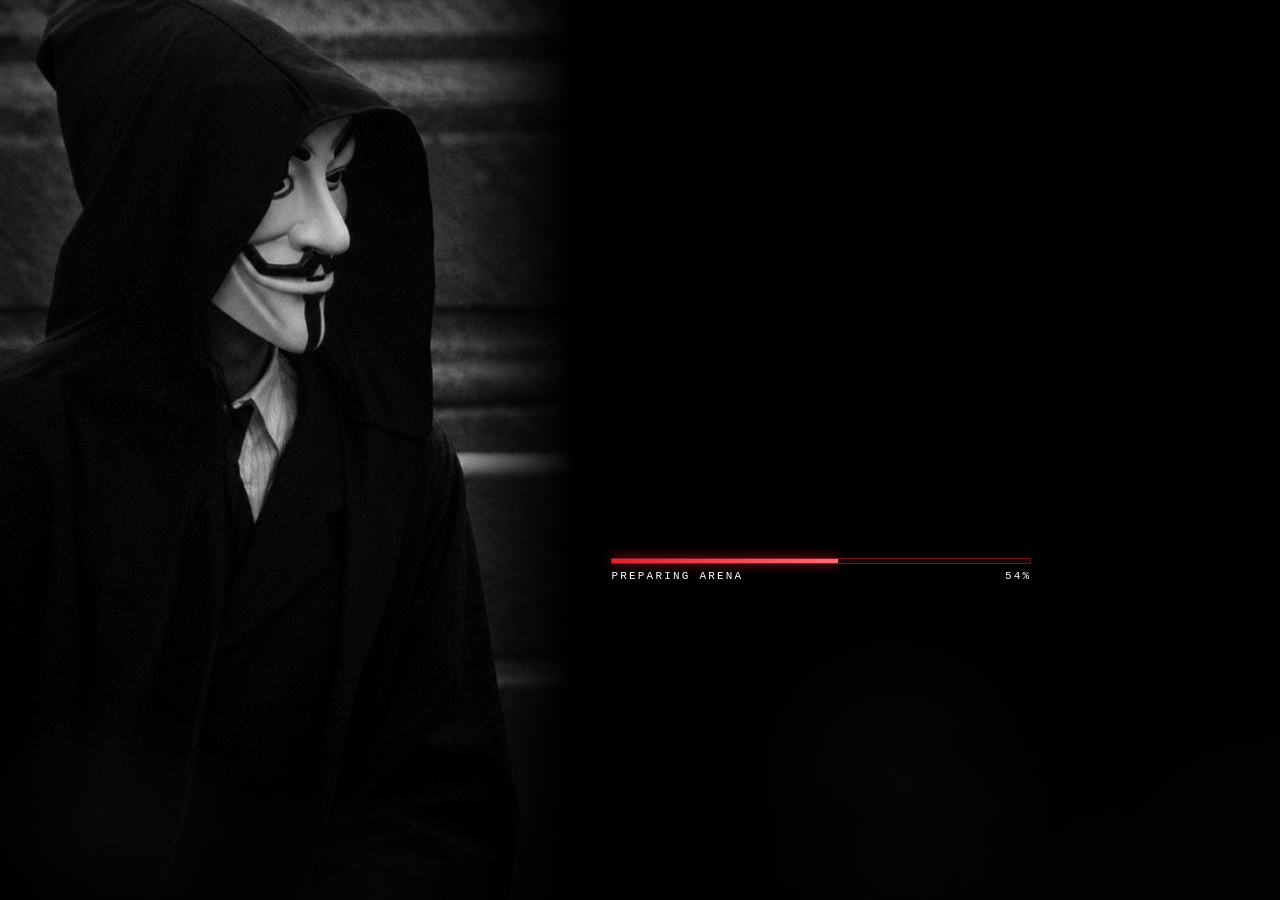
<file: index.html>
<!DOCTYPE html>
<html lang="en"><head><meta charset="utf-8"><meta name="viewport" content="width=device-width,initial-scale=1,viewport-fit=cover,interactive-widget=resizes-content"><meta name="theme-color" content="#0a0405"><title>GHOST CTS-4: Code to Survive</title><meta name="description" content="GHOST CTS-4: Code to Survive - a top-down browser shooter that teaches Python.">
<link rel="manifest" href="manifest.json"><link rel="icon" href="assets/icon.svg"><link rel="stylesheet" href="css/style.css"></head>
<body>
<div id="hud">
 <span>HP <span class="bar"><i id="hp"></i></span></span>
 <span>AMMO <b id="ammo"></b></span><span>BOMBS <b id="bombs"></b></span>
 <span>LVL <b id="lvl"></b></span><span>WAVE <b id="wave"></b></span>
 <span>ENEMIES <b id="left"></b></span><span>SCORE <b id="score"></b></span><span>KILLS <b id="kills"></b></span>
 <span>WEAPON <b>PISTOL</b></span><button id="pbtn" style="padding:3px 10px">PAUSE</button>
</div>
<div id="wrap">
 <canvas id="c" width="900" height="600"></canvas><div id="msg"></div>
  <div class="ov" id="menu"><div class="lockup sm" id="menuTitle"></div>
  <div class="t">Survive the facility. Out of ammo? Write real Python to rearm.</div>
  <input id="pname" maxlength="12" placeholder="ENTER CODENAME" autocomplete="off" spellcheck="false">
  <div class="mgrid"><button id="play">PLAY</button><button id="setb">SETTINGS</button><button id="reset">RESET GAME</button><button id="howb">HOW TO PLAY</button></div>
  <div class="asst"><button id="asstb" class="asstbtn" aria-label="Ask me anything! AI Game Assistant"><svg id="solSvg" class="solsvg" viewBox="0 0 120 140" aria-hidden="true" focusable="false">
<defs><filter id="eg" x="-60%" y="-60%" width="220%" height="220%"><feGaussianBlur stdDeviation="1.6" result="b"/><feMerge><feMergeNode in="b"/><feMergeNode in="SourceGraphic"/></feMerge></filter><linearGradient id="bs" x1="0" y1="0" x2="0" y2="1"><stop offset="0" stop-color="#000" stop-opacity=".7"/><stop offset="1" stop-color="#000" stop-opacity="0"/></linearGradient></defs>
<g class="sol"><path d="M16 140c0-30 14-46 44-46s44 16 44 46z" fill="#0c0c10"/><path d="M60 98l-16 8 6 34h20l6-34z" fill="#101016"/><path d="M48 98l12 24 12-24z" fill="#ece6d6"/><path d="M57 102h6l3 26-6 7-6-7z" fill="#9a1020"/>
<path d="M44 98l-8 10 10 32M76 98l8 10-10 32" fill="none" stroke="#2b2b35" stroke-width="2"/><rect x="74" y="116" width="9" height="5" fill="#ece6d6" transform="rotate(-8 78 118)"/>
<path d="M26 110c-8 8-10 18-8 30" fill="none" stroke="#0c0c10" stroke-width="11" stroke-linecap="round"/><circle cx="19" cy="135" r="6" fill="#ece6d6"/>
<rect x="52" y="84" width="16" height="16" rx="4" fill="#0c0c10"/><ellipse cx="60" cy="62" rx="22" ry="26" fill="#ece6d6" stroke="#0c0c10" stroke-width="1.5"/><rect x="38" y="38" width="44" height="18" fill="url(#bs)"/>
<circle cx="46" cy="72" r="4" fill="#b8323c" opacity=".55"/><circle cx="74" cy="72" r="4" fill="#b8323c" opacity=".55"/>
<path d="M43 55l13 4M77 55l-13 4" fill="none" stroke="#0c0c10" stroke-width="2.6" stroke-linecap="round"/>
<g class="eyes"><path d="M44 61l12 4-4 6z" fill="#ff2a2a" filter="url(#eg)"/><path d="M76 61l-12 4 4 6z" fill="#ff2a2a" filter="url(#eg)"/></g>
<path d="M42 77q9-5 18 0q9-5 18 0" fill="none" stroke="#0c0c10" stroke-width="2.4" stroke-linecap="round"/><path d="M44 81q16 13 32 0" fill="none" stroke="#0c0c10" stroke-width="2.4" stroke-linecap="round"/><path d="M58 88h4l-2 8z" fill="#0c0c10"/>
<ellipse cx="60" cy="38" rx="38" ry="9" fill="#08080b" stroke="#2a2a32" stroke-width="1.5"/><path d="M41 38c0-20 7-32 19-32s19 12 19 32z" fill="#0f0f14"/><path d="M41.5 31h37v6h-37z" fill="#9a1020"/>
<g class="hand"><path d="M90 108c10-6 14-18 14-34" fill="none" stroke="#0c0c10" stroke-width="11" stroke-linecap="round"/><circle cx="104" cy="66" r="8.5" fill="#ece6d6"/><ellipse cx="98" cy="58" rx="2.6" ry="5" fill="#ece6d6"/><ellipse cx="104" cy="56" rx="2.6" ry="5.5" fill="#ece6d6"/><ellipse cx="110" cy="58" rx="2.6" ry="5" fill="#ece6d6"/><ellipse cx="113" cy="64" rx="2.4" ry="4.5" fill="#ece6d6"/></g></g></svg></button>
   <div class="asstt"><b>Ask me anything!</b><span>AI Game Assistant</span></div>
   <div class="assistant-contact-links"><a href="https://x.com/GHOSTCTSSERIES" target="_blank" rel="noopener noreferrer" aria-label="Visit us on X"><svg viewBox="0 0 24 24" aria-hidden="true"><path fill="currentColor" d="M18.9 2H22l-7.2 8.2L23 22h-6.6l-5.2-6.8L5.2 22H2l7.7-8.8L1.4 2h6.8l4.7 6.2L18.9 2zm-1.2 18h1.8L7.4 3.9H5.5L17.7 20z"/></svg></a>
    <a id="mailLink" href="https://mail.google.com/mail/?view=cm&amp;fs=1&amp;to=iamhailstones@gmail.com&amp;su=GHOST%20CTS-4" target="_blank" rel="noopener noreferrer" aria-label="Email us on Gmail"><svg viewBox="0 0 24 24" aria-hidden="true"><path fill="none" stroke="currentColor" stroke-width="1.8" stroke-linejoin="round" d="M3 5h18v14H3z"/><path fill="none" stroke="currentColor" stroke-width="1.8" stroke-linejoin="round" d="M3 6l9 7 9-7"/></svg></a></div></div>
  <div id="mailfb" hidden><span>Gmail did not open? Write to <b>iamhailstones@gmail.com</b></span><button id="mailCopy">COPY EMAIL</button><a id="mailApp" href="mailto:iamhailstones@gmail.com">EMAIL APP</a><button id="mailX" aria-label="Close">x</button></div>

  <button id="gunb">GUN MARKET</button>
    <div class="t" id="saveinfo"></div></div>
 <div class="ov" id="market"><h2>GUN MARKET</h2><div class="t" id="gmCred"></div><div class="gmList" id="gmList"></div><div class="t" id="gmMsg" style="color:#ffd54f"></div><button id="gmClose">BACK</button></div>
 <div class="ov" id="pause"><h2>PAUSED</h2><button id="resume">RESUME</button><button id="tomenu">MAIN MENU</button><button id="psetb">SETTINGS</button></div>
 <div class="ov" id="settings"><h2>SETTINGS</h2><div class="aud" id="audSet"></div><div class="row"><button id="sndb">SOUND: ON</button><button id="musb">MUSIC: ON</button></div><button id="setClose">CANCEL</button></div>
 <div class="ov" id="end"><h2 id="et"></h2><div class="t" id="es"></div><button id="eb"></button></div>
 <div class="ov" id="chatp"><div class="chead"><span class="chsol" id="chSol"></span><b>AI Game Assistant</b><button id="chClose" aria-label="Close chat">CLOSE</button></div>
  <div id="chLog" role="log" aria-live="polite"></div><div id="chSug"></div>
  <div class="crow"><button id="chMic" aria-label="Speak your question">MIC</button><input id="chIn" maxlength="300" placeholder="Ask me anything about the game..." autocomplete="off" enterkeyhint="send" aria-label="Your question"><button id="chSend">SEND</button></div>
  <div class="crow cset"><button id="chVoice">VOICE: ON</button><button id="chStop">STOP SPEAKING</button><select id="chVsel" aria-label="Voice"></select><button id="chPrev">PREVIEW</button><button id="chRetry" style="display:none">RETRY</button></div><div id="chNote"></div></div>
 <div class="ov" id="tut"><div class="tinner"><span class="tsol" id="tutSol"></span><h2 id="tutT">Welcome! Here's how to play</h2><div class="t" id="tutStep"></div><div class="t" id="tutBody"></div>
  <div class="row"><button id="tutBack">BACK</button><button id="tutNext">NEXT</button><button id="tutSkip">SKIP TUTORIAL</button></div></div></div>
 <div class="ov" id="gsel"><h2>CHOOSE YOUR CHARACTER</h2><div class="row gsrow"><button id="gM" class="gch" aria-label="Male"><svg viewBox="0 0 60 90"><path d="M16 88 L22 44 L38 44 L44 88Z" fill="#0b0b0e" stroke="#444"/><circle cx="30" cy="34" r="9" fill="#ece6d6"/><path d="M14 28Q30 4 46 28Z" fill="#0b0b0e"/><rect x="18" y="25" width="24" height="4" fill="#9a1020"/><path d="M25 33l5 2-4 2z" fill="#ff2a2a"/><rect x="38" y="52" width="16" height="4" fill="#222"/></svg><b>MALE</b></button><button id="gF" class="gch" aria-label="Female"><svg viewBox="0 0 60 90"><path d="M14 88 L22 54 Q18 46 24 44 L36 44 Q42 46 38 54 L46 88Z" fill="#0b0b0e" stroke="#ff5fb0"/><path d="M20 42Q30 50 40 42" fill="none" stroke="#ff5fb0"/><path d="M19 34Q16 56 22 62L24 40Z" fill="#2a0f22"/><circle cx="30" cy="34" r="9" fill="#f3e6e0"/><path d="M14 28Q30 4 46 28Z" fill="#0b0b0e"/><rect x="18" y="25" width="24" height="4" fill="#ff5fb0"/><path d="M25 33l5 2-4 2z" fill="#ff2a2a"/><rect x="38" y="52" width="16" height="4" fill="#ff5fb0"/></svg><b>FEMALE</b></button></div></div>
 <div class="ov" id="cfm"><h2 id="cfmT"></h2><div class="t" id="cfmM"></div><div class="row"><button id="cfmYes"></button><button id="cfmNo">CANCEL</button></div></div>
 <div id="tip" role="status"><span id="tipT"></span><button id="tipX" aria-label="Dismiss tip">x</button></div>
 <div id="rl"><b>MAGAZINE EMPTY</b><pre>gun = ("Tuple", 0, "Standard Ammo")</pre><div class="t" id="rlTxt"></div><div class="row"><button id="rlR">RELOAD [R]</button><button id="rlP">PYTHON REARM [P]</button></div></div>
 <div id="autorl" aria-live="polite"><svg class="arI" viewBox="0 0 24 24" aria-hidden="true"><path d="M20 12a8 8 0 1 1-2.6-5.9" fill="none" stroke="currentColor" stroke-width="2.4" stroke-linecap="round"/><path d="M20.5 3.5v5h-5" fill="none" stroke="currentColor" stroke-width="2.4" stroke-linecap="round" stroke-linejoin="round"/></svg><b>RELOADING</b><div id="arT"></div><pre id="arC"></pre><div class="arbar"><i id="arB"></i></div></div>
 <div id="rearm" role="dialog" aria-live="polite"><b id="rmT"></b><pre id="rmState"></pre><div id="rmBox"></div></div>
 <div class="ov" id="chal"><h2 id="ct"></h2><div id="cinfo"><div class="t" id="cm"></div><div class="t" id="cl"></div><pre id="cc"></pre><div class="t" id="cb"></div><div class="t" id="cguide"></div></div>
  <textarea id="cin" spellcheck="false" autocapitalize="off" autocomplete="off" autocorrect="off" wrap="off" aria-label="Python code editor"></textarea><div class="t" id="cfb" style="color:#ffd54f"></div>
  <div><button id="csub">RUN CHECK</button> <button id="chint">HINT</button> <button id="cclose">BACK</button> <button id="cnext">NEXT QUEST</button> <button id="cmenu">MAIN MENU</button></div></div>
</div>
<div id="foot">WASD / arrows move | Mouse aim/shoot | F auto-shoot | R reload | B bomb | V plant time bomb | E / 1-5 switch gun | G gun market | Q strike | X disappear | C Python challenge | ESC pause</div>
<div id="boot" role="status" aria-live="polite">
 <div class="artbox"><img id="bootArt" src="assets/ghost-key-art.jpg" alt="" decoding="async"><i class="seye e1"></i><i class="seye e2"></i></div>
 <canvas id="bootFx"></canvas><div class="vig"></div>
 <div class="bootui"><div class="lockup" id="bootTitle"></div>
  <div id="bootLoad"><div class="trk"><i id="bootBar"></i></div><div class="lbl"><span id="bootStep">STARTING</span><span id="bootPct">0%</span></div></div>
  <button id="bootGo">DEPLOY</button>
  <div id="bootErr"><div id="bootErrMsg"></div><button id="bootRetry">RETRY</button></div></div></div>
<div id="orient"><b>GHOST CTS-4</b><div class="phone"></div><div id="orientMsg" role="alert">Turn your phone sideways. GHOST CTS-4 is played in landscape.</div><div id="orientHint">Nothing happens? Switch on Auto-rotate in your phone's quick settings.</div><button id="orientGo">PLAY IN LANDSCAPE</button></div>
<noscript>GHOST needs JavaScript enabled.</noscript>
<script src="js/utils.js"></script>
<script src="js/levels.js"></script>
<script src="js/config.js"></script>
<script src="js/storage.js"></script>
<script src="js/challenges.js"></script>
<script src="js/audio.js"></script>
<script src="js/voice.js"></script>
<script src="js/game.js"></script>
<script src="js/weapons.js"></script>
<script src="js/bombs.js"></script>
<script src="js/enemies.js"></script>
<script src="js/player.js"></script>
<script src="js/ui.js"></script>
<script src="js/market.js"></script>
<script src="js/pyrules.js"></script>
<script src="js/assistant.js"></script>
<script src="js/scenes.js"></script>
<script src="js/render.js"></script>
<script src="js/layout.js"></script>
<script src="js/touch.js"></script>
<script src="js/boot.js"></script>
<script src="js/orient.js"></script>
<script src="js/editor.js"></script>
<script src="js/nozoom.js"></script>
<script src="js/main.js"></script>
</body></html>
</file>
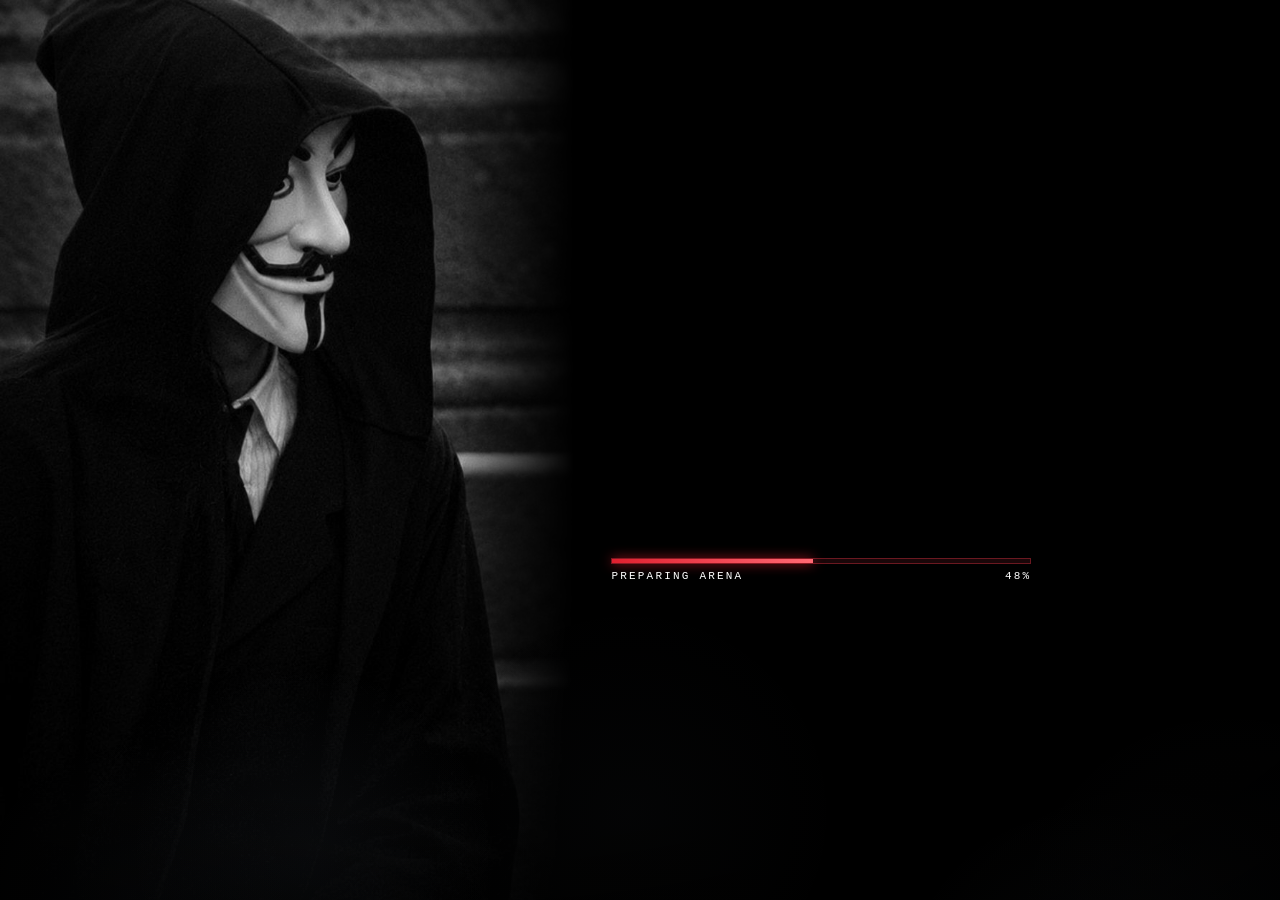
<file: GHOST/index.html>
<!DOCTYPE html>
<html lang="en"><head><meta charset="utf-8"><meta name="viewport" content="width=device-width,initial-scale=1,viewport-fit=cover,interactive-widget=resizes-content"><meta name="theme-color" content="#0a0405"><title>GHOST CTS-4: Code to Survive</title><meta name="description" content="GHOST CTS-4: Code to Survive - a top-down browser shooter that teaches Python.">
<link rel="manifest" href="manifest.json"><link rel="icon" href="assets/icon.svg"><link rel="stylesheet" href="css/style.css"></head>
<body>
<div id="hud">
 <span>HP <span class="bar"><i id="hp"></i></span></span>
 <span>AMMO <b id="ammo"></b></span><span>BOMBS <b id="bombs"></b></span>
 <span>LVL <b id="lvl"></b></span><span>WAVE <b id="wave"></b></span>
 <span>ENEMIES <b id="left"></b></span><span>SCORE <b id="score"></b></span><span>KILLS <b id="kills"></b></span>
 <span>WEAPON <b>PISTOL</b></span><button id="pbtn" style="padding:3px 10px">PAUSE</button>
</div>
<div id="wrap">
 <canvas id="c" width="900" height="600"></canvas><div id="msg"></div>
  <div class="ov" id="menu"><div class="lockup sm" id="menuTitle"></div>
  <div class="t">Survive the facility. Out of ammo? Write real Python to rearm.</div>
  <input id="pname" maxlength="12" placeholder="ENTER CODENAME" autocomplete="off" spellcheck="false">
  <div class="mgrid"><button id="play">PLAY</button><button id="setb">SETTINGS</button><button id="reset">RESET GAME</button><button id="howb">HOW TO PLAY</button></div>
  <div class="asst"><button id="asstb" class="asstbtn" aria-label="Ask me anything! AI Game Assistant"><svg id="solSvg" class="solsvg" viewBox="0 0 120 140" aria-hidden="true" focusable="false">
<defs><filter id="eg" x="-60%" y="-60%" width="220%" height="220%"><feGaussianBlur stdDeviation="1.6" result="b"/><feMerge><feMergeNode in="b"/><feMergeNode in="SourceGraphic"/></feMerge></filter><linearGradient id="bs" x1="0" y1="0" x2="0" y2="1"><stop offset="0" stop-color="#000" stop-opacity=".7"/><stop offset="1" stop-color="#000" stop-opacity="0"/></linearGradient></defs>
<g class="sol"><path d="M16 140c0-30 14-46 44-46s44 16 44 46z" fill="#0c0c10"/><path d="M60 98l-16 8 6 34h20l6-34z" fill="#101016"/><path d="M48 98l12 24 12-24z" fill="#ece6d6"/><path d="M57 102h6l3 26-6 7-6-7z" fill="#9a1020"/>
<path d="M44 98l-8 10 10 32M76 98l8 10-10 32" fill="none" stroke="#2b2b35" stroke-width="2"/><rect x="74" y="116" width="9" height="5" fill="#ece6d6" transform="rotate(-8 78 118)"/>
<path d="M26 110c-8 8-10 18-8 30" fill="none" stroke="#0c0c10" stroke-width="11" stroke-linecap="round"/><circle cx="19" cy="135" r="6" fill="#ece6d6"/>
<rect x="52" y="84" width="16" height="16" rx="4" fill="#0c0c10"/><ellipse cx="60" cy="62" rx="22" ry="26" fill="#ece6d6" stroke="#0c0c10" stroke-width="1.5"/><rect x="38" y="38" width="44" height="18" fill="url(#bs)"/>
<circle cx="46" cy="72" r="4" fill="#b8323c" opacity=".55"/><circle cx="74" cy="72" r="4" fill="#b8323c" opacity=".55"/>
<path d="M43 55l13 4M77 55l-13 4" fill="none" stroke="#0c0c10" stroke-width="2.6" stroke-linecap="round"/>
<g class="eyes"><path d="M44 61l12 4-4 6z" fill="#ff2a2a" filter="url(#eg)"/><path d="M76 61l-12 4 4 6z" fill="#ff2a2a" filter="url(#eg)"/></g>
<path d="M42 77q9-5 18 0q9-5 18 0" fill="none" stroke="#0c0c10" stroke-width="2.4" stroke-linecap="round"/><path d="M44 81q16 13 32 0" fill="none" stroke="#0c0c10" stroke-width="2.4" stroke-linecap="round"/><path d="M58 88h4l-2 8z" fill="#0c0c10"/>
<ellipse cx="60" cy="38" rx="38" ry="9" fill="#08080b" stroke="#2a2a32" stroke-width="1.5"/><path d="M41 38c0-20 7-32 19-32s19 12 19 32z" fill="#0f0f14"/><path d="M41.5 31h37v6h-37z" fill="#9a1020"/>
<g class="hand"><path d="M90 108c10-6 14-18 14-34" fill="none" stroke="#0c0c10" stroke-width="11" stroke-linecap="round"/><circle cx="104" cy="66" r="8.5" fill="#ece6d6"/><ellipse cx="98" cy="58" rx="2.6" ry="5" fill="#ece6d6"/><ellipse cx="104" cy="56" rx="2.6" ry="5.5" fill="#ece6d6"/><ellipse cx="110" cy="58" rx="2.6" ry="5" fill="#ece6d6"/><ellipse cx="113" cy="64" rx="2.4" ry="4.5" fill="#ece6d6"/></g></g></svg></button>
   <div class="asstt"><b>Ask me anything!</b><span>AI Game Assistant</span></div>
   <div class="assistant-contact-links"><a href="https://x.com/GHOST_CTS_4" target="_blank" rel="noopener noreferrer" aria-label="Visit us on X"><svg viewBox="0 0 24 24" aria-hidden="true"><path fill="currentColor" d="M18.9 2H22l-7.2 8.2L23 22h-6.6l-5.2-6.8L5.2 22H2l7.7-8.8L1.4 2h6.8l4.7 6.2L18.9 2zm-1.2 18h1.8L7.4 3.9H5.5L17.7 20z"/></svg></a>
    <a id="mailLink" href="https://mail.google.com/mail/?view=cm&amp;fs=1&amp;to=iamhailstones@gmail.com&amp;su=GHOST%20CTS-4" target="_blank" rel="noopener noreferrer" aria-label="Email us on Gmail"><svg viewBox="0 0 24 24" aria-hidden="true"><path fill="none" stroke="currentColor" stroke-width="1.8" stroke-linejoin="round" d="M3 5h18v14H3z"/><path fill="none" stroke="currentColor" stroke-width="1.8" stroke-linejoin="round" d="M3 6l9 7 9-7"/></svg></a></div></div>
  <div id="mailfb" hidden><span>Gmail did not open? Write to <b>iamhailstones@gmail.com</b></span><button id="mailCopy">COPY EMAIL</button><a id="mailApp" href="mailto:iamhailstones@gmail.com">EMAIL APP</a><button id="mailX" aria-label="Close">x</button></div>

  <button id="gunb">GUN MARKET</button>
    <div class="t" id="saveinfo"></div></div>
 <div class="ov" id="market"><h2>GUN MARKET</h2><div class="t" id="gmCred"></div><div class="gmList" id="gmList"></div><div class="t" id="gmMsg" style="color:#ffd54f"></div><button id="gmClose">BACK</button></div>
 <div class="ov" id="pause"><h2>PAUSED</h2><button id="resume">RESUME</button><button id="tomenu">MAIN MENU</button><button id="psetb">SETTINGS</button></div>
 <div class="ov" id="settings"><h2>SETTINGS</h2><div class="aud" id="audSet"></div><div class="row"><button id="sndb">SOUND: ON</button><button id="musb">MUSIC: ON</button></div><button id="setClose">CANCEL</button></div>
 <div class="ov" id="end"><h2 id="et"></h2><div class="t" id="es"></div><button id="eb"></button></div>
 <div class="ov" id="chatp"><div class="chead"><span class="chsol" id="chSol"></span><b>AI Game Assistant</b><button id="chClose" aria-label="Close chat">CLOSE</button></div>
  <div id="chLog" role="log" aria-live="polite"></div><div id="chSug"></div>
  <div class="crow"><button id="chMic" aria-label="Speak your question">MIC</button><input id="chIn" maxlength="300" placeholder="Ask me anything about the game..." autocomplete="off" enterkeyhint="send" aria-label="Your question"><button id="chSend">SEND</button></div>
  <div class="crow cset"><button id="chVoice">VOICE: ON</button><button id="chStop">STOP SPEAKING</button><select id="chVsel" aria-label="Voice"></select><button id="chPrev">PREVIEW</button><button id="chRetry" style="display:none">RETRY</button></div><div id="chNote"></div></div>
 <div class="ov" id="tut"><div class="tinner"><span class="tsol" id="tutSol"></span><h2 id="tutT">Welcome! Here's how to play</h2><div class="t" id="tutStep"></div><div class="t" id="tutBody"></div>
  <div class="row"><button id="tutBack">BACK</button><button id="tutNext">NEXT</button><button id="tutSkip">SKIP TUTORIAL</button></div></div></div>
 <div class="ov" id="gsel"><h2>CHOOSE YOUR CHARACTER</h2><div class="row gsrow"><button id="gM" class="gch" aria-label="Male"><svg viewBox="0 0 60 90"><path d="M16 88 L22 44 L38 44 L44 88Z" fill="#0b0b0e" stroke="#444"/><circle cx="30" cy="34" r="9" fill="#ece6d6"/><path d="M14 28Q30 4 46 28Z" fill="#0b0b0e"/><rect x="18" y="25" width="24" height="4" fill="#9a1020"/><path d="M25 33l5 2-4 2z" fill="#ff2a2a"/><rect x="38" y="52" width="16" height="4" fill="#222"/></svg><b>MALE</b></button><button id="gF" class="gch" aria-label="Female"><svg viewBox="0 0 60 90"><path d="M14 88 L22 54 Q18 46 24 44 L36 44 Q42 46 38 54 L46 88Z" fill="#0b0b0e" stroke="#ff5fb0"/><path d="M20 42Q30 50 40 42" fill="none" stroke="#ff5fb0"/><path d="M19 34Q16 56 22 62L24 40Z" fill="#2a0f22"/><circle cx="30" cy="34" r="9" fill="#f3e6e0"/><path d="M14 28Q30 4 46 28Z" fill="#0b0b0e"/><rect x="18" y="25" width="24" height="4" fill="#ff5fb0"/><path d="M25 33l5 2-4 2z" fill="#ff2a2a"/><rect x="38" y="52" width="16" height="4" fill="#ff5fb0"/></svg><b>FEMALE</b></button></div></div>
 <div class="ov" id="cfm"><h2 id="cfmT"></h2><div class="t" id="cfmM"></div><div class="row"><button id="cfmYes"></button><button id="cfmNo">CANCEL</button></div></div>
 <div id="tip" role="status"><span id="tipT"></span><button id="tipX" aria-label="Dismiss tip">x</button></div>
 <div id="rl"><b>MAGAZINE EMPTY</b><pre>gun = ("Tuple", 0, "Standard Ammo")</pre><div class="t" id="rlTxt"></div><div class="row"><button id="rlR">RELOAD [R]</button><button id="rlP">PYTHON REARM [P]</button></div></div>
 <div id="autorl" aria-live="polite"><svg class="arI" viewBox="0 0 24 24" aria-hidden="true"><path d="M20 12a8 8 0 1 1-2.6-5.9" fill="none" stroke="currentColor" stroke-width="2.4" stroke-linecap="round"/><path d="M20.5 3.5v5h-5" fill="none" stroke="currentColor" stroke-width="2.4" stroke-linecap="round" stroke-linejoin="round"/></svg><b>RELOADING</b><div id="arT"></div><pre id="arC"></pre><div class="arbar"><i id="arB"></i></div></div>
 <div id="rearm" role="dialog" aria-live="polite"><b id="rmT"></b><pre id="rmState"></pre><div id="rmBox"></div></div>
 <div class="ov" id="chal"><h2 id="ct"></h2><div id="cinfo"><div class="t" id="cm"></div><div class="t" id="cl"></div><pre id="cc"></pre><div class="t" id="cb"></div><div class="t" id="cguide"></div></div>
  <textarea id="cin" spellcheck="false" autocapitalize="off" autocomplete="off" autocorrect="off" wrap="off" aria-label="Python code editor"></textarea><div class="t" id="cfb" style="color:#ffd54f"></div>
  <div><button id="csub">RUN CHECK</button> <button id="chint">HINT</button> <button id="cclose">BACK</button> <button id="cnext">NEXT QUEST</button> <button id="cmenu">MAIN MENU</button></div></div>
</div>
<div id="foot">WASD / arrows move | Mouse aim/shoot | F auto-shoot | R reload | B bomb | Q strike | X disappear | C Python challenge | ESC pause</div>
<div id="boot" role="status" aria-live="polite">
 <div class="artbox"><img id="bootArt" src="assets/ghost-key-art.jpg" alt="" decoding="async"><i class="seye e1"></i><i class="seye e2"></i></div>
 <canvas id="bootFx"></canvas><div class="vig"></div>
 <div class="bootui"><div class="lockup" id="bootTitle"></div>
  <div id="bootLoad"><div class="trk"><i id="bootBar"></i></div><div class="lbl"><span id="bootStep">STARTING</span><span id="bootPct">0%</span></div></div>
  <button id="bootGo">DEPLOY</button>
  <div id="bootErr"><div id="bootErrMsg"></div><button id="bootRetry">RETRY</button></div></div></div>
<div id="orient"><b>GHOST CTS-4</b><div class="phone"></div><div id="orientMsg" role="alert">Turn your phone sideways. GHOST CTS-4 is played in landscape.</div><div id="orientHint">Nothing happens? Switch on Auto-rotate in your phone's quick settings.</div><button id="orientGo">PLAY IN LANDSCAPE</button></div>
<noscript>GHOST needs JavaScript enabled.</noscript>
<script src="js/utils.js"></script>
<script src="js/levels.js"></script>
<script src="js/config.js"></script>
<script src="js/storage.js"></script>
<script src="js/challenges.js"></script>
<script src="js/audio.js"></script>
<script src="js/voice.js"></script>
<script src="js/game.js"></script>
<script src="js/weapons.js"></script>
<script src="js/bombs.js"></script>
<script src="js/enemies.js"></script>
<script src="js/player.js"></script>
<script src="js/ui.js"></script>
<script src="js/market.js"></script>
<script src="js/pyrules.js"></script>
<script src="js/assistant.js"></script>
<script src="js/scenes.js"></script>
<script src="js/render.js"></script>
<script src="js/layout.js"></script>
<script src="js/touch.js"></script>
<script src="js/boot.js"></script>
<script src="js/orient.js"></script>
<script src="js/editor.js"></script>
<script src="js/nozoom.js"></script>
<script src="js/main.js"></script>
</body></html>
</file>
<file: css/style.css>
/* GHOST - styles */
:root{--accent:#e0202f;--red:#ff3b4a;--green:#39ff7a}
*{box-sizing:border-box}
html,body{height:100%}
body{margin:0;background:radial-gradient(ellipse at 50% 30%,#2a0a0f,#0a0405 75%);color:#fff;font-family:"Courier New",monospace;display:flex;flex-direction:column;height:100vh;height:100dvh;overflow:hidden}
#wrap{position:relative;flex:1 1 auto;min-height:0;width:100%}
canvas{width:100%;display:block;background:#0d0507;border:0;cursor:crosshair}
canvas#c{height:100%}
#hud{position:fixed;top:8px;right:12px;z-index:7;display:flex;flex-wrap:wrap;gap:8px;font-size:13px;padding:0;color:#fff;align-items:center}#hud b{color:#fff}
.bar{display:inline-block;width:100px;height:10px;background:#2a1215;vertical-align:middle}.bar i{display:block;height:100%;background:var(--green);width:100%}
.ov{position:absolute;inset:0;display:none;flex-direction:column;align-items:center;justify-content:center;gap:10px;background:rgba(8,2,3,.93);text-align:center;padding:14px;overflow:auto}
.ov.on{display:flex}
h1{font-size:clamp(40px,10vw,76px);letter-spacing:12px;margin:0;color:#fff;text-shadow:0 0 18px var(--accent)}
h2{margin:0;color:#fff;letter-spacing:3px}
button{font:inherit;background:#2a0a0f;color:#fff;border:1px solid var(--accent);padding:9px 20px;cursor:pointer;letter-spacing:2px}
button:hover,button:focus-visible{background:var(--accent);color:#fff;outline:none}
button:disabled{opacity:.4;cursor:default}
textarea{width:min(580px,92%);height:120px;background:#050203;color:var(--green);border:1px solid var(--green);font:inherit;padding:8px}
pre{margin:0;color:#7dffb0;background:#050203;padding:8px;text-align:left;max-width:580px;overflow:auto}
.t{color:#fff;max-width:580px;font-size:14px;line-height:1.5}
#msg{position:absolute;top:10px;left:0;right:0;text-align:center;color:#ffd54f;font-weight:bold;pointer-events:none;text-shadow:0 0 6px #000}
#foot{flex:none;font-size:12px;color:#e6d6d8;padding:4px 8px;text-align:center}
#wrap::after{content:"";position:absolute;inset:0;pointer-events:none;border-radius:6px;background:repeating-linear-gradient(0deg,rgba(255,255,255,.035) 0 1px,transparent 1px 3px)}
canvas{box-shadow:0 0 34px rgba(224,32,47,.4),inset 0 0 40px rgba(0,0,0,.6)}
h1{animation:glow 2.4s ease-in-out infinite alternate}
@keyframes glow{to{text-shadow:0 0 30px #ff3b4a,0 0 10px #39ff7a;transform:scale(1.04) rotate(-1deg)}}
@keyframes glitch{0%,90%,100%{transform:none}93%{transform:translate(-5px,2px) skew(-6deg)}96%{transform:translate(5px,-2px) skew(6deg)}}
#ld{width:min(360px,70%);height:8px;background:#2a0a0f;border:1px solid var(--accent)}
#ld i{display:block;height:100%;width:0;background:var(--green);animation:ld 2s forwards}
@keyframes ld{to{width:100%}}
.blink{animation:bl 1s infinite;color:#fff;letter-spacing:3px;font-size:14px}
@keyframes bl{50%{opacity:.2}}
#pname{font:inherit;font-size:16px;text-align:center;letter-spacing:3px;text-transform:uppercase;background:#050203;color:#fff;border:1px solid var(--green);padding:9px 14px;width:min(260px,80%)}
#pname:focus{outline:none;box-shadow:0 0 12px var(--green)}

.ov{z-index:5}#msg{z-index:3}
#touch{position:absolute;inset:0;pointer-events:none;z-index:2;touch-action:none}
#touch .js{position:absolute;bottom:14px;width:120px;height:120px;border-radius:50%;background:rgba(224,32,47,.12);border:2px solid rgba(224,32,47,.5);pointer-events:auto;touch-action:none}
#jl{left:14px}#jr{right:14px}
#touch .js i{position:absolute;left:36px;top:36px;width:48px;height:48px;border-radius:50%;background:rgba(255,110,120,.5)}
#touch button{position:absolute;pointer-events:auto;touch-action:none;width:58px;height:58px;border-radius:50%;padding:0;font-size:12px}
#tb{background:#2a1215;border:2px solid #ff4444;color:#fff;font-weight:bold}
#tp{background:#0a0a0c;border:2px solid #e0202f;color:#ff4a56;font-weight:bold;font-size:11px}
#td{background:#121c2a;border:2px solid #6fd3ff;color:#6fd3ff;font-weight:bold;font-size:11px}
#td.on{background:#6fd3ff;color:#000;box-shadow:0 0 14px #6fd3ff}
@media(max-width:700px){#hud{font-size:11px;gap:2px 10px}#foot{display:none}}

/* ---------- cinematic boot screen + title lockup ---------- */
#boot{position:fixed;inset:0;z-index:100;background:#000000;overflow:hidden;transition:opacity .9s ease}
#boot.out{opacity:0;pointer-events:none}
#boot .artbox{position:absolute;left:0;top:0;opacity:0;transition:opacity 1.8s ease}
#boot.s-art .artbox{opacity:1}
#boot .artbox img{width:100%;height:100%;display:block;position:relative;z-index:0;-webkit-mask-image:linear-gradient(90deg,#000 80%,transparent 100%);mask-image:linear-gradient(90deg,#000 80%,transparent 100%)}
#bootFx{position:absolute;inset:0;width:100%;height:100%;pointer-events:none;opacity:0;transition:opacity 2s;background:none;border:0;border-radius:0;box-shadow:none}   /* the general canvas style (dark panel + border) must not apply to the smoke layer */#boot.s-art #bootFx{opacity:1}
.vig{position:absolute;inset:0;pointer-events:none;background:radial-gradient(ellipse at 35% 45%,transparent 55%,rgba(0,0,0,.7) 100%)}
/* the two glowing RED eyes of the masked figure (positions are percentages of the art, which always keeps the same 800x1254 shape) */
.seye{position:absolute;width:3.4%;height:1.25%;border-radius:50%;opacity:0;mix-blend-mode:screen;z-index:2;transform:translate(-50%,-50%) rotate(var(--rot,0deg));
 background:radial-gradient(ellipse,#fff 0,#ff6a6a 30%,rgba(255,0,0,0) 75%);box-shadow:0 0 1.2vh .4vh rgba(255,30,30,.85);transition:opacity 1.6s}
.e1{left:49.4%;top:20.7%;--rot:-28deg}.e2{left:58.1%;top:19.8%;width:2.8%;height:1.1%;--rot:-12deg}
#boot.s-eyes .seye{opacity:1;animation:blink 5.7s infinite 1.6s}
@keyframes blink{0%,83%,87%,93%,100%{transform:translate(-50%,-50%) rotate(var(--rot,0deg)) scaleY(1);filter:brightness(1)}
 84.5%,94.5%{transform:translate(-50%,-50%) rotate(var(--rot,0deg)) scaleY(.06);filter:brightness(.15)}}
.bootui{position:absolute;left:max(46vh,28%);right:4%;top:0;bottom:0;display:flex;flex-direction:column;justify-content:center;align-items:center;gap:26px;text-align:center}
.lockup{display:flex;flex-direction:column;align-items:center;gap:12px}
.logo{font:italic 900 clamp(64px,13vw,150px)/1 Impact,"Arial Black","Haettenschweiler",sans-serif;letter-spacing:.02em;display:flex;align-items:center;
 background:linear-gradient(180deg,#ff3030 8%,#d10000 48%,#a80000 100%);-webkit-background-clip:text;background-clip:text;color:transparent;-webkit-text-stroke:1px rgba(0,0,0,.9);
 filter:drop-shadow(0 0 14px rgba(190,0,0,.6))}
.gmask{height:.84em;width:auto;margin:0 .03em;overflow:visible;filter:drop-shadow(0 0 6px rgba(210,0,0,.75))}
.gmask .oring{fill:#000;stroke:#d10000;stroke-width:7}
@keyframes eyelid{0%,100%{transform:translateY(-100%)}}
.gmask .eye{fill:#ff2a2a;filter:drop-shadow(0 0 3px #ff0000);transform-box:fill-box;transform-origin:center;animation:eyeblink 3.6s infinite .4s!important}
/* irregular, natural blinking: single blinks at different moments and one double blink per cycle; always ends open */
@keyframes eyeblink{0%,40%,46%,70%,76%,100%{transform:scaleY(1);opacity:1}43%,73%{transform:scaleY(.04);opacity:.35}}
.sub{display:flex;align-items:center;justify-content:center;gap:14px;font:600 clamp(14px,2.6vw,26px)/1 Rajdhani,"Segoe UI","Helvetica Neue",Arial,sans-serif;letter-spacing:.42em;color:#fff;margin-right:-.42em}
.cts{font-size:.62em;letter-spacing:.2em;padding:4px 8px;border:1px solid #e0202f;color:#ff6a74;background:rgba(224,32,47,.12)}
.tag{font:12px "Courier New",monospace;letter-spacing:.35em;color:#39ff7a}
.lockup.sm .logo{font-size:clamp(48px,11vw,84px)}.lockup.sm .sub{font-size:clamp(11px,2vw,16px)}
#bootTitle .logo,#bootTitle .sub,#bootTitle .tag{opacity:0}
#boot.s-ghost #bootTitle .logo{animation:revealGhost 1.7s forwards,glitch 7s 2.4s infinite}
#boot.s-cts #bootTitle .sub{animation:revealSub 1.6s forwards}#boot.s-cts #bootTitle .tag{animation:fadeIn 2s .8s forwards}
@keyframes revealGhost{0%{opacity:0;transform:translateX(-14px) skewX(-18deg);filter:blur(12px)}
 18%{opacity:.8;transform:translateX(10px);filter:blur(2px)}28%{opacity:.15}
 45%{opacity:1;transform:translateX(-5px);filter:none}60%{transform:translateX(3px)}
 100%{opacity:1;transform:none;filter:blur(0) drop-shadow(0 0 14px rgba(190,0,0,.6))}}
@keyframes glitch{0%,95%,100%{transform:none}96%{transform:translate(-4px,1px) skewX(-6deg)}98%{transform:translate(3px,-1px) skewX(5deg)}}
@keyframes revealSub{from{opacity:0;letter-spacing:.95em}to{opacity:1;letter-spacing:.42em}}
@keyframes fadeIn{to{opacity:1}}
#bootLoad{width:min(420px,80%)}
.trk{height:6px;background:#1a0709;border:1px solid #6a1820}.trk i{display:block;height:100%;width:0;background:linear-gradient(90deg,#e0202f,#ff6a74);box-shadow:0 0 12px #e0202f}
.lbl{display:flex;justify-content:space-between;font:11px "Courier New",monospace;letter-spacing:.2em;color:#fff;margin-top:6px}
#bootGo{display:none;font:900 18px Impact,"Arial Black",sans-serif;letter-spacing:.3em;padding:14px 46px;background:rgba(224,32,47,.08);border:2px solid #e0202f;color:#fff;box-shadow:0 0 18px rgba(224,32,47,.5) inset,0 0 18px rgba(224,32,47,.4)}
#bootGo.on{display:block;animation:pulse 1.6s infinite}
@keyframes pulse{50%{box-shadow:0 0 28px rgba(224,32,47,.8) inset,0 0 30px rgba(224,32,47,.7)}}
#bootErr{display:none;color:#ff6b7a;font-size:14px}#bootErr.on{display:flex;flex-direction:column;gap:10px;align-items:center}
@media(max-aspect-ratio:1/1){
.vig{background:linear-gradient(0deg,#000 10%,transparent 48%),radial-gradient(ellipse at 50% 35%,transparent 55%,rgba(0,0,0,.6) 100%)}
 .bootui{left:0;right:0;top:auto;height:52vh;padding:0 5vw 5vh;justify-content:flex-end;gap:20px}}
@media(prefers-reduced-motion:reduce){#boot .artbox{transition:none}#bootTitle .logo,#bootTitle .sub,#bootTitle .tag{opacity:1;animation:none!important}
 .seye{opacity:1!important;animation:none!important}.gmask .eye{animation:none}#bootGo.on{animation:none}}

/* ---------- tactical (CoD-style) in-game look ---------- */
canvas#c{cursor:none;border:0;box-shadow:none;filter:contrast(1.06) saturate(1.08)}
#wrap::after{display:none}
#hud>span{display:none}#hud{justify-content:flex-end;padding:2px}
#msg{color:#e8ece0;font-family:Impact,"Arial Black",sans-serif;letter-spacing:.2em;font-size:18px;top:112px}

/* ---------- gun market + empty-magazine pop-up (new, uses the existing palette and fonts) ---------- */
#gunb{position:absolute;top:12px;right:12px;z-index:1;padding:6px 12px;font-size:12px}
.gmList{display:flex;flex-wrap:wrap;gap:10px;justify-content:center;max-width:860px}
.gmc{width:190px;background:#140608;border:1px solid #5a1218;padding:8px;text-align:left;font-size:12px;color:#fff}
.gmc.sel{border-color:#39ff7a;box-shadow:0 0 10px rgba(57,255,122,.35)}
.gmc b{color:#fff;letter-spacing:3px;font-size:14px}.gmc canvas{display:block;margin:4px auto;background:#050203;width:100%;height:auto}
.gmc .st{display:flex;justify-content:space-between;line-height:1.5}.gmc .row{display:flex;margin-top:6px}.gmc button{flex:1;padding:5px 4px;font-size:11px;letter-spacing:1px}
.gmc .note{margin-top:6px;color:#39ff7a;font-size:11px;letter-spacing:1px}
#rl{position:absolute;left:50%;bottom:96px;transform:translateX(-50%);display:none;z-index:4;background:rgba(8,2,3,.93);border:1px solid #e0202f;padding:10px 14px;text-align:center;box-shadow:0 0 18px rgba(224,32,47,.35);animation:rlIn .25s}
#rl.on{display:block}#rl b{font:900 16px Impact,"Arial Black",sans-serif;letter-spacing:3px;color:#ff6b7a}
#rl pre{margin:6px auto;color:#7dffb0;background:#050203;padding:6px 10px;font-size:12px;text-align:center}
#rl .row{display:flex;gap:8px;justify-content:center;margin-top:6px}#rl button{padding:6px 12px;font-size:12px}
@keyframes rlIn{from{opacity:0;transform:translate(-50%,12px)}}
#tw{right:86px;bottom:150px}#tg{left:86px;bottom:150px}
.gmc .py{color:#39ff7a;font-family:"Courier New",monospace;font-size:11px;margin-left:4px}
.gmc .rule{margin:6px 0 0;color:#fff;font-size:11px;line-height:1.4;min-height:60px}
#cl{color:#fff;border-left:2px solid #39ff7a;padding-left:10px}
#cfb{white-space:pre-wrap}

/* ---------- Python rule console + extra navigation buttons (same palette and fonts) ---------- */
#pyr .row,#chal .row{display:flex;flex-wrap:wrap;gap:6px;justify-content:center;align-items:center}
#pyr pre{text-align:left;font-size:13px;white-space:pre-wrap;max-width:580px}#pyr textarea{height:64px}
#pyWhy{border-left:2px solid #39ff7a;padding-left:10px;max-width:580px}#pyr button{padding:7px 12px;font-size:12px}

/* ---------- phone landscape fit (desktop is not affected: needs a touch screen) ---------- */

/* ---------- phones and tablets (touch screens only; laptops/desktops keep the original layout) ---------- */
@media (pointer:coarse){
 html,body{height:100%;overflow:hidden;overscroll-behavior:none}
 body{height:100vh;height:100dvh;min-height:0}
 canvas#c{border:0;border-radius:0;box-shadow:none;touch-action:none}
 button{min-height:40px}
 /* every screen/panel uses the whole display; a strip at the top is kept free for the PAUSE button, content scrolls inside the panel */
 .ov{position:fixed;inset:0;justify-content:flex-start;padding:calc(44px + env(safe-area-inset-top)) calc(12px + env(safe-area-inset-right)) calc(10px + env(safe-area-inset-bottom)) calc(12px + env(safe-area-inset-left))}
 .ov>:first-child{margin-top:auto}.ov>:last-child{margin-bottom:auto}
 #gunb{position:static}
 #hud{position:fixed;top:calc(4px + env(safe-area-inset-top));right:calc(6px + env(safe-area-inset-right));z-index:7;padding:0}#hud button{padding:6px 14px;font-size:12px}
}
@media (pointer:coarse) and (orientation:landscape){
 #foot{display:none}
 .ov{gap:6px}.ov button{padding:6px 14px;font-size:13px}.lockup.sm .logo{font-size:40px}.lockup.sm .tag{display:none}.gmc{width:170px}.gmc canvas{max-height:36px}#pyIn{height:44px!important}
}
/* ---------- lesson code editor: readable, never congested, scrolls to the caret ---------- */
#cinfo{display:flex;flex-direction:column;align-items:center;gap:10px;max-width:100%}
#cin{font:15px/1.6 "Courier New",monospace;white-space:pre;overflow:auto;tab-size:4;caret-color:#39ff7a;color:#b6ffd0;letter-spacing:.2px;height:clamp(120px,24vh,260px);width:min(640px,94%)}
#chal .t{font-size:14px;line-height:1.5}#cc{font-size:14px}
@media (pointer:coarse){#chal{overflow:hidden;gap:6px}#cinfo{flex:0 1 auto;max-height:40%;overflow:auto}#cin{font-size:16px;flex:1 1 90px;min-height:80px;height:auto;width:min(900px,100%)}#cfb{max-height:22%;overflow:auto;flex:0 1 auto}#chal>div:last-child{flex:none}
 body.kb #chal,body.kb #pyr{top:var(--vvt,0px);bottom:auto;height:var(--vvh,100%)}body.kb #cinfo{max-height:26%}
 body.kb #chal{overflow:auto;padding-top:8px;gap:4px}body.kb #chal h2{font-size:15px}body.kb #chal button{min-height:34px;padding:4px 10px}}
textarea:focus{outline:2px solid #39ff7a;outline-offset:0}
/* ---------- rotate prompt: shown only when landscape cannot be locked ---------- */
#orient{position:fixed;inset:0;z-index:300;display:none;flex-direction:column;align-items:center;justify-content:center;gap:14px;background:#050203;color:#fff;text-align:center;padding:20px;font-family:"Courier New",monospace}
#orient.on{display:flex}#orient b{font:900 34px Impact,"Arial Black",sans-serif;letter-spacing:6px;color:#fff;text-shadow:0 0 18px #e0202f}
#orient .phone{width:44px;height:72px;border:3px solid #e0202f;border-radius:8px;animation:turn 2.4s ease-in-out infinite}
@keyframes turn{0%,20%{transform:rotate(0)}60%,100%{transform:rotate(-90deg)}}

/* ---------- exit / confirm / tips / audio settings / button feedback ---------- */
button{touch-action:manipulation;-webkit-tap-highlight-color:transparent}
button:active{transform:translateY(1px) scale(.98);filter:brightness(1.25)}button:focus-visible{outline:2px solid #fff;outline-offset:2px}
#cfm .row{display:flex;flex-wrap:wrap;gap:8px;justify-content:center}
.aud{display:flex;flex-wrap:wrap;gap:6px 14px;justify-content:center;align-items:center;font-size:12px;color:#fff;letter-spacing:1px}
.aud input[type=range]{width:96px;accent-color:#e0202f;vertical-align:middle;min-height:0}.aud .vb{padding:6px 12px;font-size:12px;min-height:34px}
#tip{position:absolute;left:50%;top:150px;transform:translateX(-50%);max-width:min(520px,76%);display:none;z-index:4;background:rgba(8,2,3,.9);border:1px solid #e0202f;color:#fff;font-size:13px;line-height:1.4;padding:8px 38px 8px 12px;text-align:center}
#tip.on{display:block}#tip button{position:absolute;right:2px;top:2px;min-height:28px;padding:0 8px;font-size:12px}
#cguide{color:#39ff7a;font-size:13px}

/* the main menu grew by two rows (audio settings, EXIT GAME): tighter spacing keeps it inside the panel, and it scrolls from the top if a screen is still too short */
#menu{justify-content:flex-start;gap:6px}#menu>:first-child{margin-top:auto}#menu>:last-child{margin-bottom:auto}#menu button{padding:7px 18px}
/* ---------- main menu: button grid, smiling soldier assistant + contact links, chat panel, tutorial ---------- */
.mgrid{display:grid;grid-template-columns:repeat(2,minmax(0,1fr));gap:6px;width:min(480px,100%)}.mgrid button{width:100%;padding:7px 8px;font-size:12px;letter-spacing:1px}
.asst{display:flex;align-items:center;justify-content:center;gap:12px;flex-wrap:wrap}
#menu .asstbtn,.asstbtn{background:none;border:0;padding:0;width:84px;height:98px;min-height:0;cursor:pointer;border-radius:12px}.asstbtn:hover,.asstbtn:focus-visible{background:none;filter:drop-shadow(0 0 8px #e0202f);color:inherit}
.solsvg{width:100%;height:100%;display:block;overflow:visible;animation:solIn .7s ease-out both}
.sol{transform-box:view-box;transform-origin:60px 140px;animation:solBob 3.2s ease-in-out infinite}.hand{transform-box:view-box;transform-origin:90px 108px;animation:solWave .8s ease-in-out infinite!important}
.eyes{transform-box:view-box;transform-origin:60px 63px;animation:solBlink 3.2s infinite!important}
.solsvg.pop{animation:solPop .5s ease-out}.solsvg.think .sol{animation:solThink 1s ease-in-out infinite}
@keyframes solIn{from{opacity:0;transform:translateY(14px) scale(.85)}to{opacity:1;transform:none}}
@keyframes solBob{0%,100%{transform:translateY(0)}50%{transform:translateY(-2.5px)}}
@keyframes solWave{0%,100%{transform:rotate(14deg)}50%{transform:rotate(-26deg)}}
@keyframes solBlink{0%,92%,100%{transform:scaleY(1)}95%{transform:scaleY(.1)}}
@keyframes solPop{0%{transform:scale(1)}40%{transform:scale(1.12) rotate(-3deg)}100%{transform:scale(1)}}
@keyframes solThink{0%,100%{transform:rotate(-2deg)}50%{transform:rotate(3deg) translateY(-1px)}}
.asstt{display:flex;flex-direction:column;text-align:left}.asstt b{color:#fff;font-size:16px;letter-spacing:1px}.asstt span{font-size:11px;color:#fff;letter-spacing:2px}
.assistant-contact-links{display:flex;gap:10px}.assistant-contact-links a{display:inline-flex;align-items:center;justify-content:center;width:44px;height:44px;border:1px solid #e0202f;color:#fff;background:#2a0a0f;border-radius:8px;transition:background .12s}
.assistant-contact-links a:hover,.assistant-contact-links a:focus-visible{background:#e0202f;color:#fff;outline:2px solid #fff;outline-offset:2px}.assistant-contact-links svg{width:22px;height:22px}
@media(prefers-reduced-motion:reduce){.solsvg,.sol{animation:none!important}}   /* the gentle wave and blink stay on */

#chatp{justify-content:flex-start;gap:6px}#chatp>*{width:min(640px,100%);box-sizing:border-box}
.chead{display:flex;align-items:center;gap:10px}.chead b{flex:1;text-align:left;letter-spacing:2px;color:#fff}.chsol{width:40px;height:46px;display:inline-block}.chsol svg{width:100%;height:100%}
#chLog{flex:1 1 auto;min-height:90px;overflow:auto;border:1px solid #5a1218;background:#050203;padding:8px;text-align:left;font-size:14px;line-height:1.5}
.cm{margin:4px 0;padding:6px 10px;border-radius:8px;max-width:92%;white-space:pre-wrap;overflow-wrap:anywhere}.cm.user{background:#2a0a0f;margin-left:auto;color:#fff}.cm.bot{background:#1a0709;color:#fff;border-left:3px solid #39ff7a}
#chSug{display:flex;flex-wrap:wrap;gap:6px;justify-content:center}#chSug button{font-size:12px;padding:4px 10px;min-height:32px}
.crow{display:flex;gap:6px;align-items:center}.crow input{flex:1;min-width:0;font:inherit;font-size:16px;background:#050203;color:#fff;border:1px solid #39ff7a;padding:8px}
.crow button{flex:none}#chMic.rec{background:#c0392b;color:#fff;animation:recp 1s infinite}@keyframes recp{50%{opacity:.6}}
.cset{flex-wrap:wrap;justify-content:center}.cset select{max-width:230px;background:#050203;color:#fff;border:1px solid #e0202f;padding:6px;font:inherit;font-size:12px}
#chNote{min-height:18px;font-size:12px;color:#ffd54f;text-align:left}
#tut .tinner{width:min(560px,100%);display:flex;flex-direction:column;align-items:center;gap:10px}#tut #tutBody{font-size:15px;line-height:1.55}#tutStep{color:#39ff7a;letter-spacing:1px}.tsol{width:70px;height:82px;display:inline-block}.tsol svg{width:100%;height:100%}
#tut .row{display:flex;flex-wrap:wrap;gap:8px;justify-content:center}

#mailfb{display:flex;flex-wrap:wrap;gap:8px;align-items:center;justify-content:center;font-size:12px;color:#fff;border:1px solid #e0202f;background:#1a0709;padding:6px 10px;max-width:min(560px,100%)}#mailfb[hidden]{display:none}
#mailfb b{color:#fff;overflow-wrap:anywhere}#mailfb button,#mailfb a{padding:5px 10px;font-size:11px;min-height:32px;display:inline-flex;align-items:center;border:1px solid #e0202f;color:#fff;background:#2a0a0f;text-decoration:none;letter-spacing:1px;cursor:pointer}
#mailfb a:hover,#mailfb a:focus-visible,#mailfb button:hover{background:#e0202f;color:#fff}

/* ---------- touch controls v3: big, glassy red-and-black controls that sit on the battlefield (sizes + positions come from layout.js) ---------- */
@media (pointer:coarse){
 :root{--js:117px;--btn:60px;--gap:12px;--edge:12px}
 #wrap{position:fixed;inset:0;width:auto;height:auto}
 #touch{position:fixed;inset:0;z-index:3;display:none;touch-action:none;-webkit-user-select:none;user-select:none;-webkit-touch-callout:none}body.playing #touch{display:block}#touch *{-webkit-tap-highlight-color:transparent}
 #touch .js{position:absolute;width:var(--js);height:var(--js);border-radius:50%;pointer-events:auto;touch-action:none;opacity:.95;
  background:radial-gradient(circle,rgba(0,0,0,.38) 0,rgba(0,0,0,.2) 50%,rgba(224,32,47,.16) 76%,rgba(224,32,47,.04) 100%);
  border:2px solid rgba(255,80,92,.5);box-shadow:0 0 24px rgba(224,32,47,.22),inset 0 0 24px rgba(0,0,0,.45);-webkit-backdrop-filter:blur(2px);backdrop-filter:blur(2px);transition:transform .08s,box-shadow .1s,border-color .1s}
 #touch .js i{position:absolute;left:27%;top:27%;width:46%;height:46%;border-radius:50%;pointer-events:none;background:radial-gradient(circle at 35% 30%,rgba(255,170,176,.8),rgba(224,32,47,.65));border:1px solid rgba(255,255,255,.4);box-shadow:0 0 14px rgba(224,32,47,.5)}
 #jr{border-color:rgba(255,90,102,.7)}
 #jr .ficon{position:absolute;left:17%;top:17%;width:66%;height:66%;color:#fff;pointer-events:none;opacity:.55}
 #touch .js.on{border-color:#ff5a66;box-shadow:0 0 34px rgba(224,32,47,.6),inset 0 0 24px rgba(0,0,0,.35);transform:scale(.97)}
 #touch button{position:absolute;pointer-events:auto;touch-action:none;width:var(--btn);height:var(--btn);min-height:0;padding:0;border-radius:50%;font-size:calc(var(--btn)*.25);font-weight:700;letter-spacing:.5px;color:#fff;text-shadow:0 1px 3px #000;opacity:.95;
  background:radial-gradient(circle at 50% 40%,rgba(60,8,14,.62),rgba(10,2,4,.6));border:2px solid rgba(255,80,92,.55);box-shadow:0 0 16px rgba(224,32,47,.25),inset 0 0 10px rgba(0,0,0,.4);-webkit-backdrop-filter:blur(2px);backdrop-filter:blur(2px)}
 #touch button:active{background:rgba(224,32,47,.72);color:#fff;transform:scale(.93)}
 #touch #ta{width:auto;min-width:calc(var(--btn)*1.5);padding:0 18px;border-radius:calc(var(--btn)/2)}
 #touch #ta.on{background:rgba(40,200,120,.78);border-color:#8fffc0;box-shadow:0 0 18px rgba(120,255,180,.7);color:#fff}
 /* PAUSE and PY: top right, big enough to hit, clear of the notch */
 #hud{top:calc(8px + env(safe-area-inset-top));right:calc(12px + env(safe-area-inset-right));gap:12px}
 #hud button{min-height:calc(var(--btn)*.8);padding:0 22px;font-size:15px;font-weight:700;color:#fff;background:rgba(18,3,6,.68);border:2px solid rgba(255,80,92,.6);border-radius:12px;box-shadow:0 0 14px rgba(224,32,47,.25)}
 #hud button:active{background:rgba(224,32,47,.75)}
 #rl{bottom:var(--rlb,96px)}
 body{touch-action:manipulation}
}
body.playing,body.playing #wrap,body.playing canvas{touch-action:none;-webkit-user-select:none;user-select:none;-webkit-touch-callout:none}

/* ---------- AI Challenge panel ---------- */
#aiq{justify-content:flex-start;gap:8px}#aiq>*{width:min(640px,100%);box-sizing:border-box}
#aiqQ{font-size:clamp(15px,2.4vw,19px);line-height:1.45;color:#fff;border:1px solid #e0202f;background:#1a0709;padding:14px;min-height:58px;text-align:left;overflow-wrap:anywhere}
#aiqIn{font:inherit;font-size:16px}#aiqFb.good{color:#39ff7a}#aiqFb.bad{color:#ffb3b3}#aiqHint{color:#ffd93d;text-align:left}#aiqMeta{color:#fff;font-size:12px}
#aiq button:disabled,#aiqIn:disabled{opacity:.45}
#aiq .crow{flex-wrap:wrap;justify-content:center}#aiq .crow button{flex:1 1 auto;min-width:0;padding-left:10px;padding-right:10px}#aiq .crow input{flex:1 1 160px}

/* PAUSE only exists during gameplay; menus, lessons, practice, chat have their own BACK / CLOSE / MAIN MENU buttons */
#pbtn{display:none}body.playing #pbtn{display:inline-block}

/* ---------- loading screen: landscape on EVERY device (a portrait touch device shows it turned 90 degrees) ---------- */
#boot.rot{inset:auto;left:100%;top:0;width:var(--bw);height:var(--bh);transform-origin:0 0;transform:rotate(90deg)}
#boot.rot .logo{font-size:clamp(64px,calc(var(--bw)*.13),150px)}
#boot.rot .sub{font-size:clamp(14px,calc(var(--bw)*.026),26px)}
#boot.rot .bootui{left:max(calc(var(--bh)*.46),28%);right:4%;top:0;bottom:0;height:auto;padding:0;justify-content:center;gap:26px}
#boot.rot .seye{box-shadow:0 0 calc(var(--bh)*.012) calc(var(--bh)*.004) rgba(255,30,30,.85)}

#orient #orientHint{font-size:12px;color:#fff;max-width:300px;line-height:1.4}#orient{overscroll-behavior:none;touch-action:none}

.mgrid button.wide{grid-column:1/-1}#menu .asst{margin-top:2px}

/* ---------- red & black theme for every panel (white text stays readable) ---------- */
.ov{background:radial-gradient(ellipse at 50% 0%,rgba(96,10,20,.5),rgba(8,2,3,.94) 70%)}
button{background:#2a0a0f;border-color:var(--accent)}button:hover,button:focus-visible{background:var(--accent);color:#fff}
#orient .phone{border-color:var(--accent)}

/* ---------- on-screen reload panel (replaces the full-screen Python console): world stays visible and frozen behind it ---------- */
#rearm{position:absolute;left:50%;bottom:calc(26px + env(safe-area-inset-bottom));transform:translateX(-50%);display:none;z-index:6;min-width:min(340px,86%);background:rgba(8,2,3,.9);border:1px solid #e0202f;padding:10px 16px 12px;text-align:center;box-shadow:0 0 22px rgba(224,32,47,.4);animation:rlIn .2s}
#rearm.on{display:block}#rearm b{font:900 15px Impact,"Arial Black",sans-serif;letter-spacing:3px;color:#ff6b7a}
#rearm pre{margin:7px auto;color:#7dffb0;background:#050203;padding:6px 10px;font-size:13px;text-align:center;white-space:pre-wrap}
#rmBox button{min-width:200px;padding:11px 18px;font-size:15px;letter-spacing:2px;animation:rmIn .18s ease-out}#rmBox button.go{border-color:#39ff7a;color:#39ff7a}
@keyframes rmIn{from{opacity:0;transform:scale(.88)}to{opacity:1;transform:none}}

/* ---------- tuple pistol automatic reload indicator ---------- */
#autorl{position:absolute;left:50%;bottom:96px;transform:translateX(-50%);display:none;z-index:4;min-width:min(300px,80%);background:rgba(8,2,3,.9);border:1px solid #6fd3ff;padding:8px 14px 10px;text-align:center;box-shadow:0 0 18px rgba(111,211,255,.35);pointer-events:none}
#autorl.on{display:block}#autorl b{font:900 14px Impact,"Arial Black",sans-serif;letter-spacing:3px;color:#6fd3ff;vertical-align:middle}
.arI{width:22px;height:22px;color:#6fd3ff;vertical-align:middle;margin-right:6px;animation:arSpin 1s linear infinite}@keyframes arSpin{to{transform:rotate(360deg)}}
#arT{margin-top:4px;color:#fff;font-size:13px;letter-spacing:1px}#autorl pre{margin:6px auto 0;color:#7dffb0;background:#050203;padding:5px 10px;font-size:12px;text-align:left;white-space:pre}
.arbar{height:4px;background:rgba(255,255,255,.15);margin-top:8px}.arbar i{display:block;height:100%;width:0;background:#6fd3ff}
@media (pointer:coarse){#autorl{bottom:var(--rlb,96px)}}

/* gender screen + female theme */
.gsrow{gap:18px}.gch{display:flex;flex-direction:column;align-items:center;gap:6px;padding:12px 22px}.gch svg{width:90px;height:135px}.gch b{letter-spacing:4px}
body.fem .ov{background:radial-gradient(ellipse at 50% 0%,rgba(170,30,120,.5),rgba(20,4,18,.94) 70%)}
body.fem button{border-color:#ff5fb0;background:rgba(70,10,50,.7)}body.fem button:hover,body.fem button:focus-visible{background:#e0409a;color:#fff}
body.fem .lockup,body.fem #hud,body.fem #boot .lockup{filter:hue-rotate(305deg) saturate(1.15)}
body.fem #foot{color:#ffb8dc}
/* question screen: always scrollable, big tap targets, nothing cut off on phones */
#copts{display:flex;flex-direction:column;gap:8px;width:min(640px,94%);margin-top:6px}#copts button{text-align:left;padding:12px 14px;font:15px "Courier New",monospace;min-height:46px;white-space:normal}
/* Gameplay UI fits without unnecessary page scrolling; only the code editor scrolls */
#chal{overflow:hidden!important;justify-content:center!important;padding:8px 14px;box-sizing:border-box;max-height:100vh;max-height:100dvh}
#cin{font:15px/1.6 "Courier New",monospace;white-space:pre;overflow-y:auto!important;overflow-x:auto;tab-size:4;caret-color:#39ff7a;color:#b6ffd0;letter-spacing:.2px;height:clamp(110px,28vh,240px);width:min(660px,94%);resize:none}
@media (pointer:coarse){#chal{overflow:hidden!important;gap:4px;padding:6px 10px}#cinfo{flex:0 1 auto;max-height:35%;overflow:hidden}#cin{font-size:15px;flex:1 1 110px;min-height:90px;height:auto!important;overflow-y:auto!important;width:min(900px,100%)}#cfb{max-height:18%;overflow:hidden;font-size:13px}#chal>div:last-child{flex:none}}
#gsel .row{display:flex;flex-wrap:wrap;justify-content:center;align-items:flex-start}@media (pointer:coarse){.gch svg{width:64px;height:96px}}

/* ===== level gate screen: every option and button must be reachable on a phone ===== */
#chal.mcq{overflow-y:auto!important;justify-content:flex-start!important;-webkit-overflow-scrolling:touch}
#chal.mcq #cinfo,#chal.mcq #cfb{max-height:none!important;overflow:visible!important}
#chal.mcq #copts{display:grid;grid-template-columns:1fr;gap:8px;width:min(900px,96%);margin:6px auto}
#chal.mcq>div:last-child{position:sticky;bottom:0;z-index:3;background:rgba(5,0,2,.94);padding:6px 0;margin-top:auto}
#chal.mcq #copts button:disabled{opacity:.7}
@media (max-height:520px){
 #chal.mcq #copts{grid-template-columns:1fr 1fr;gap:6px;margin:4px auto}
 #chal.mcq #copts button{min-height:34px;padding:5px 9px;font-size:13px}
 #chal.mcq #ct{font-size:15px;margin:2px 0}
 #chal.mcq #cm,#chal.mcq #cl{font-size:11px;margin:0}
 #chal.mcq #cb{font-size:14px;margin:2px 0}
 #chal.mcq #cfb{font-size:12px}
 #chal.mcq>div:last-child button{min-height:36px;padding:6px 12px;font-size:13px}
}
/* coding gates on touch screens: the task and the feedback scroll instead of being cut off */
@media (pointer:coarse){#chal:not(.mcq) #cinfo{max-height:42%;overflow-y:auto}#chal:not(.mcq) #cfb{max-height:26%;overflow-y:auto}}
/* disabled answer options (after a lock or a correct answer) must not react to hover/touch, so nothing looks like a hint */
#chal button:disabled{pointer-events:none}
/* short (landscape phone) screens: the editor is already pre-filled with the starter code, so the duplicate code box and the lesson line make room for the task text */
@media (max-height:520px){
 #chal:not(.mcq) #cc,#chal:not(.mcq) #cl,#chal:not(.mcq) #cguide{display:none!important}
 #chal:not(.mcq) #cinfo{max-height:52%!important}
 #chal:not(.mcq) #cb{font-size:13px;line-height:1.3}
 #chal:not(.mcq) #ct{font-size:16px;margin:2px 0}
 #chal:not(.mcq) #cm{font-size:11px;margin:0}
}
/* HOW TO PLAY on short (landscape phone) screens: compact, and BACK / NEXT stay pinned and reachable whatever the text length */
@media (max-height:520px){
 #tut{padding:6px 12px}
 #tut .tsol{display:none}
 #tut .tinner{gap:5px;max-height:100%;overflow-y:auto}
 #tut h2{font-size:17px;margin:0}
 #tut #tutBody{font-size:13px;line-height:1.4}
 #tut .row{position:sticky;bottom:0;width:100%;background:rgba(5,0,2,.94);padding:4px 0}
 #tut .row button{min-height:34px;padding:6px 12px;font-size:13px}
}
</file>
<file: GHOST/css/style.css>
/* GHOST - styles */
:root{--accent:#e0202f;--red:#ff3b4a;--green:#39ff7a}
*{box-sizing:border-box}
html,body{height:100%}
body{margin:0;background:radial-gradient(ellipse at 50% 30%,#2a0a0f,#0a0405 75%);color:#fff;font-family:"Courier New",monospace;display:flex;flex-direction:column;height:100vh;height:100dvh;overflow:hidden}
#wrap{position:relative;flex:1 1 auto;min-height:0;width:100%}
canvas{width:100%;display:block;background:#0d0507;border:0;cursor:crosshair}
canvas#c{height:100%}
#hud{position:fixed;top:8px;right:12px;z-index:7;display:flex;flex-wrap:wrap;gap:8px;font-size:13px;padding:0;color:#fff;align-items:center}#hud b{color:#fff}
.bar{display:inline-block;width:100px;height:10px;background:#2a1215;vertical-align:middle}.bar i{display:block;height:100%;background:var(--green);width:100%}
.ov{position:absolute;inset:0;display:none;flex-direction:column;align-items:center;justify-content:center;gap:10px;background:rgba(8,2,3,.93);text-align:center;padding:14px;overflow:auto}
.ov.on{display:flex}
h1{font-size:clamp(40px,10vw,76px);letter-spacing:12px;margin:0;color:#fff;text-shadow:0 0 18px var(--accent)}
h2{margin:0;color:#fff;letter-spacing:3px}
button{font:inherit;background:#2a0a0f;color:#fff;border:1px solid var(--accent);padding:9px 20px;cursor:pointer;letter-spacing:2px}
button:hover,button:focus-visible{background:var(--accent);color:#fff;outline:none}
button:disabled{opacity:.4;cursor:default}
textarea{width:min(580px,92%);height:120px;background:#050203;color:var(--green);border:1px solid var(--green);font:inherit;padding:8px}
pre{margin:0;color:#7dffb0;background:#050203;padding:8px;text-align:left;max-width:580px;overflow:auto}
.t{color:#fff;max-width:580px;font-size:14px;line-height:1.5}
#msg{position:absolute;top:10px;left:0;right:0;text-align:center;color:#ffd54f;font-weight:bold;pointer-events:none;text-shadow:0 0 6px #000}
#foot{flex:none;font-size:12px;color:#e6d6d8;padding:4px 8px;text-align:center}
#wrap::after{content:"";position:absolute;inset:0;pointer-events:none;border-radius:6px;background:repeating-linear-gradient(0deg,rgba(255,255,255,.035) 0 1px,transparent 1px 3px)}
canvas{box-shadow:0 0 34px rgba(224,32,47,.4),inset 0 0 40px rgba(0,0,0,.6)}
h1{animation:glow 2.4s ease-in-out infinite alternate}
@keyframes glow{to{text-shadow:0 0 30px #ff3b4a,0 0 10px #39ff7a;transform:scale(1.04) rotate(-1deg)}}
@keyframes glitch{0%,90%,100%{transform:none}93%{transform:translate(-5px,2px) skew(-6deg)}96%{transform:translate(5px,-2px) skew(6deg)}}
#ld{width:min(360px,70%);height:8px;background:#2a0a0f;border:1px solid var(--accent)}
#ld i{display:block;height:100%;width:0;background:var(--green);animation:ld 2s forwards}
@keyframes ld{to{width:100%}}
.blink{animation:bl 1s infinite;color:#fff;letter-spacing:3px;font-size:14px}
@keyframes bl{50%{opacity:.2}}
#pname{font:inherit;font-size:16px;text-align:center;letter-spacing:3px;text-transform:uppercase;background:#050203;color:#fff;border:1px solid var(--green);padding:9px 14px;width:min(260px,80%)}
#pname:focus{outline:none;box-shadow:0 0 12px var(--green)}

.ov{z-index:5}#msg{z-index:3}
#touch{position:absolute;inset:0;pointer-events:none;z-index:2;touch-action:none}
#touch .js{position:absolute;bottom:14px;width:120px;height:120px;border-radius:50%;background:rgba(224,32,47,.12);border:2px solid rgba(224,32,47,.5);pointer-events:auto;touch-action:none}
#jl{left:14px}#jr{right:14px}
#touch .js i{position:absolute;left:36px;top:36px;width:48px;height:48px;border-radius:50%;background:rgba(255,110,120,.5)}
#touch button{position:absolute;pointer-events:auto;touch-action:none;width:58px;height:58px;border-radius:50%;padding:0;font-size:12px}
#tb{background:#2a1215;border:2px solid #ff4444;color:#fff;font-weight:bold}
#tp{background:#2a2210;border:2px solid #ffd54f;color:#ffd54f;font-weight:bold;font-size:11px}
#td{background:#121c2a;border:2px solid #6fd3ff;color:#6fd3ff;font-weight:bold;font-size:11px}
#td.on{background:#6fd3ff;color:#000;box-shadow:0 0 14px #6fd3ff}
@media(max-width:700px){#hud{font-size:11px;gap:2px 10px}#foot{display:none}}

/* ---------- cinematic boot screen + title lockup ---------- */
#boot{position:fixed;inset:0;z-index:100;background:#000000;overflow:hidden;transition:opacity .9s ease}
#boot.out{opacity:0;pointer-events:none}
#boot .artbox{position:absolute;left:0;top:0;opacity:0;transition:opacity 1.8s ease}
#boot.s-art .artbox{opacity:1}
#boot .artbox img{width:100%;height:100%;display:block;position:relative;z-index:0;-webkit-mask-image:linear-gradient(90deg,#000 80%,transparent 100%);mask-image:linear-gradient(90deg,#000 80%,transparent 100%)}
#bootFx{position:absolute;inset:0;width:100%;height:100%;pointer-events:none;opacity:0;transition:opacity 2s;background:none;border:0;border-radius:0;box-shadow:none}   /* the general canvas style (dark panel + border) must not apply to the smoke layer */#boot.s-art #bootFx{opacity:1}
.vig{position:absolute;inset:0;pointer-events:none;background:radial-gradient(ellipse at 35% 45%,transparent 55%,rgba(0,0,0,.7) 100%)}
/* the two glowing RED eyes of the masked figure (positions are percentages of the art, which always keeps the same 800x1254 shape) */
.seye{position:absolute;width:3.4%;height:1.25%;border-radius:50%;opacity:0;mix-blend-mode:screen;z-index:2;transform:translate(-50%,-50%) rotate(var(--rot,0deg));
 background:radial-gradient(ellipse,#fff 0,#ff6a6a 30%,rgba(255,0,0,0) 75%);box-shadow:0 0 1.2vh .4vh rgba(255,30,30,.85);transition:opacity 1.6s}
.e1{left:49.4%;top:20.7%;--rot:-28deg}.e2{left:58.1%;top:19.8%;width:2.8%;height:1.1%;--rot:-12deg}
#boot.s-eyes .seye{opacity:1;animation:blink 5.7s infinite 1.6s}
@keyframes blink{0%,83%,87%,93%,100%{transform:translate(-50%,-50%) rotate(var(--rot,0deg)) scaleY(1);filter:brightness(1)}
 84.5%,94.5%{transform:translate(-50%,-50%) rotate(var(--rot,0deg)) scaleY(.06);filter:brightness(.15)}}
.bootui{position:absolute;left:max(46vh,28%);right:4%;top:0;bottom:0;display:flex;flex-direction:column;justify-content:center;align-items:center;gap:26px;text-align:center}
.lockup{display:flex;flex-direction:column;align-items:center;gap:12px}
.logo{font:italic 900 clamp(64px,13vw,150px)/1 Impact,"Arial Black","Haettenschweiler",sans-serif;letter-spacing:.02em;display:flex;align-items:center;
 background:linear-gradient(180deg,#ff3030 8%,#d10000 48%,#a80000 100%);-webkit-background-clip:text;background-clip:text;color:transparent;-webkit-text-stroke:1px rgba(0,0,0,.9);
 filter:drop-shadow(0 0 14px rgba(190,0,0,.6))}
.gmask{height:.84em;width:auto;margin:0 .03em;overflow:visible;filter:drop-shadow(0 0 6px rgba(210,0,0,.75))}
.gmask .oring{fill:#000;stroke:#d10000;stroke-width:7}
@keyframes eyelid{0%,100%{transform:translateY(-100%)}}
.gmask .eye{fill:#ff2a2a;filter:drop-shadow(0 0 3px #ff0000);transform-box:fill-box;transform-origin:center;animation:eyeblink 3.6s infinite .4s!important}
/* irregular, natural blinking: single blinks at different moments and one double blink per cycle; always ends open */
@keyframes eyeblink{0%,40%,46%,70%,76%,100%{transform:scaleY(1);opacity:1}43%,73%{transform:scaleY(.04);opacity:.35}}
.sub{display:flex;align-items:center;justify-content:center;gap:14px;font:600 clamp(14px,2.6vw,26px)/1 Rajdhani,"Segoe UI","Helvetica Neue",Arial,sans-serif;letter-spacing:.42em;color:#fff;margin-right:-.42em}
.cts{font-size:.62em;letter-spacing:.2em;padding:4px 8px;border:1px solid #e0202f;color:#ff6a74;background:rgba(224,32,47,.12)}
.tag{font:12px "Courier New",monospace;letter-spacing:.35em;color:#39ff7a}
.lockup.sm .logo{font-size:clamp(48px,11vw,84px)}.lockup.sm .sub{font-size:clamp(11px,2vw,16px)}
#bootTitle .logo,#bootTitle .sub,#bootTitle .tag{opacity:0}
#boot.s-ghost #bootTitle .logo{animation:revealGhost 1.7s forwards,glitch 7s 2.4s infinite}
#boot.s-cts #bootTitle .sub{animation:revealSub 1.6s forwards}#boot.s-cts #bootTitle .tag{animation:fadeIn 2s .8s forwards}
@keyframes revealGhost{0%{opacity:0;transform:translateX(-14px) skewX(-18deg);filter:blur(12px)}
 18%{opacity:.8;transform:translateX(10px);filter:blur(2px)}28%{opacity:.15}
 45%{opacity:1;transform:translateX(-5px);filter:none}60%{transform:translateX(3px)}
 100%{opacity:1;transform:none;filter:blur(0) drop-shadow(0 0 14px rgba(190,0,0,.6))}}
@keyframes glitch{0%,95%,100%{transform:none}96%{transform:translate(-4px,1px) skewX(-6deg)}98%{transform:translate(3px,-1px) skewX(5deg)}}
@keyframes revealSub{from{opacity:0;letter-spacing:.95em}to{opacity:1;letter-spacing:.42em}}
@keyframes fadeIn{to{opacity:1}}
#bootLoad{width:min(420px,80%)}
.trk{height:6px;background:#1a0709;border:1px solid #6a1820}.trk i{display:block;height:100%;width:0;background:linear-gradient(90deg,#e0202f,#ff6a74);box-shadow:0 0 12px #e0202f}
.lbl{display:flex;justify-content:space-between;font:11px "Courier New",monospace;letter-spacing:.2em;color:#fff;margin-top:6px}
#bootGo{display:none;font:900 18px Impact,"Arial Black",sans-serif;letter-spacing:.3em;padding:14px 46px;background:rgba(224,32,47,.08);border:2px solid #e0202f;color:#fff;box-shadow:0 0 18px rgba(224,32,47,.5) inset,0 0 18px rgba(224,32,47,.4)}
#bootGo.on{display:block;animation:pulse 1.6s infinite}
@keyframes pulse{50%{box-shadow:0 0 28px rgba(224,32,47,.8) inset,0 0 30px rgba(224,32,47,.7)}}
#bootErr{display:none;color:#ff6b7a;font-size:14px}#bootErr.on{display:flex;flex-direction:column;gap:10px;align-items:center}
@media(max-aspect-ratio:1/1){
.vig{background:linear-gradient(0deg,#000 10%,transparent 48%),radial-gradient(ellipse at 50% 35%,transparent 55%,rgba(0,0,0,.6) 100%)}
 .bootui{left:0;right:0;top:auto;height:52vh;padding:0 5vw 5vh;justify-content:flex-end;gap:20px}}
@media(prefers-reduced-motion:reduce){#boot .artbox{transition:none}#bootTitle .logo,#bootTitle .sub,#bootTitle .tag{opacity:1;animation:none!important}
 .seye{opacity:1!important;animation:none!important}.gmask .eye{animation:none}#bootGo.on{animation:none}}

/* ---------- tactical (CoD-style) in-game look ---------- */
canvas#c{cursor:none;border:0;box-shadow:none;filter:contrast(1.06) saturate(1.08)}
#wrap::after{display:none}
#hud>span{display:none}#hud{justify-content:flex-end;padding:2px}
#msg{color:#e8ece0;font-family:Impact,"Arial Black",sans-serif;letter-spacing:.2em;font-size:18px;top:112px}

/* ---------- gun market + empty-magazine pop-up (new, uses the existing palette and fonts) ---------- */
#gunb{position:absolute;top:12px;right:12px;z-index:1;padding:6px 12px;font-size:12px}
.gmList{display:flex;flex-wrap:wrap;gap:10px;justify-content:center;max-width:860px}
.gmc{width:190px;background:#140608;border:1px solid #5a1218;padding:8px;text-align:left;font-size:12px;color:#fff}
.gmc.sel{border-color:#39ff7a;box-shadow:0 0 10px rgba(57,255,122,.35)}
.gmc b{color:#fff;letter-spacing:3px;font-size:14px}.gmc canvas{display:block;margin:4px auto;background:#050203;width:100%;height:auto}
.gmc .st{display:flex;justify-content:space-between;line-height:1.5}.gmc .row{display:flex;margin-top:6px}.gmc button{flex:1;padding:5px 4px;font-size:11px;letter-spacing:1px}
.gmc .note{margin-top:6px;color:#39ff7a;font-size:11px;letter-spacing:1px}
#rl{position:absolute;left:50%;bottom:96px;transform:translateX(-50%);display:none;z-index:4;background:rgba(8,2,3,.93);border:1px solid #e0202f;padding:10px 14px;text-align:center;box-shadow:0 0 18px rgba(224,32,47,.35);animation:rlIn .25s}
#rl.on{display:block}#rl b{font:900 16px Impact,"Arial Black",sans-serif;letter-spacing:3px;color:#ff6b7a}
#rl pre{margin:6px auto;color:#7dffb0;background:#050203;padding:6px 10px;font-size:12px;text-align:center}
#rl .row{display:flex;gap:8px;justify-content:center;margin-top:6px}#rl button{padding:6px 12px;font-size:12px}
@keyframes rlIn{from{opacity:0;transform:translate(-50%,12px)}}
#tw{right:86px;bottom:150px}#tg{left:86px;bottom:150px}
.gmc .py{color:#39ff7a;font-family:"Courier New",monospace;font-size:11px;margin-left:4px}
.gmc .rule{margin:6px 0 0;color:#fff;font-size:11px;line-height:1.4;min-height:60px}
#cl{color:#fff;border-left:2px solid #39ff7a;padding-left:10px}
#cfb{white-space:pre-wrap}

/* ---------- Python rule console + extra navigation buttons (same palette and fonts) ---------- */
#pyr .row,#chal .row{display:flex;flex-wrap:wrap;gap:6px;justify-content:center;align-items:center}
#pyr pre{text-align:left;font-size:13px;white-space:pre-wrap;max-width:580px}#pyr textarea{height:64px}
#pyWhy{border-left:2px solid #39ff7a;padding-left:10px;max-width:580px}#pyr button{padding:7px 12px;font-size:12px}

/* ---------- phone landscape fit (desktop is not affected: needs a touch screen) ---------- */

/* ---------- phones and tablets (touch screens only; laptops/desktops keep the original layout) ---------- */
@media (pointer:coarse){
 html,body{height:100%;overflow:hidden;overscroll-behavior:none}
 body{height:100vh;height:100dvh;min-height:0}
 canvas#c{border:0;border-radius:0;box-shadow:none;touch-action:none}
 button{min-height:40px}
 /* every screen/panel uses the whole display; a strip at the top is kept free for the PAUSE button, content scrolls inside the panel */
 .ov{position:fixed;inset:0;justify-content:flex-start;padding:calc(44px + env(safe-area-inset-top)) calc(12px + env(safe-area-inset-right)) calc(10px + env(safe-area-inset-bottom)) calc(12px + env(safe-area-inset-left))}
 .ov>:first-child{margin-top:auto}.ov>:last-child{margin-bottom:auto}
 #gunb{position:static}
 #hud{position:fixed;top:calc(4px + env(safe-area-inset-top));right:calc(6px + env(safe-area-inset-right));z-index:7;padding:0}#hud button{padding:6px 14px;font-size:12px}
}
@media (pointer:coarse) and (orientation:landscape){
 #foot{display:none}
 .ov{gap:6px}.ov button{padding:6px 14px;font-size:13px}.lockup.sm .logo{font-size:40px}.lockup.sm .tag{display:none}.gmc{width:170px}.gmc canvas{max-height:36px}#pyIn{height:44px!important}
}
/* ---------- lesson code editor: readable, never congested, scrolls to the caret ---------- */
#cinfo{display:flex;flex-direction:column;align-items:center;gap:10px;max-width:100%}
#cin{font:15px/1.6 "Courier New",monospace;white-space:pre;overflow:auto;tab-size:4;caret-color:#39ff7a;color:#b6ffd0;letter-spacing:.2px;height:clamp(120px,24vh,260px);width:min(640px,94%)}
#chal .t{font-size:14px;line-height:1.5}#cc{font-size:14px}
@media (pointer:coarse){#chal{overflow:hidden;gap:6px}#cinfo{flex:0 1 auto;max-height:40%;overflow:auto}#cin{font-size:16px;flex:1 1 90px;min-height:80px;height:auto;width:min(900px,100%)}#cfb{max-height:22%;overflow:auto;flex:0 1 auto}#chal>div:last-child{flex:none}
 body.kb #chal,body.kb #pyr{top:var(--vvt,0px);bottom:auto;height:var(--vvh,100%)}body.kb #cinfo{max-height:26%}
 body.kb #chal{overflow:auto;padding-top:8px;gap:4px}body.kb #chal h2{font-size:15px}body.kb #chal button{min-height:34px;padding:4px 10px}}
textarea:focus{outline:2px solid #39ff7a;outline-offset:0}
/* ---------- rotate prompt: shown only when landscape cannot be locked ---------- */
#orient{position:fixed;inset:0;z-index:300;display:none;flex-direction:column;align-items:center;justify-content:center;gap:14px;background:#050203;color:#fff;text-align:center;padding:20px;font-family:"Courier New",monospace}
#orient.on{display:flex}#orient b{font:900 34px Impact,"Arial Black",sans-serif;letter-spacing:6px;color:#fff;text-shadow:0 0 18px #e0202f}
#orient .phone{width:44px;height:72px;border:3px solid #e0202f;border-radius:8px;animation:turn 2.4s ease-in-out infinite}
@keyframes turn{0%,20%{transform:rotate(0)}60%,100%{transform:rotate(-90deg)}}

/* ---------- exit / confirm / tips / audio settings / button feedback ---------- */
button{touch-action:manipulation;-webkit-tap-highlight-color:transparent}
button:active{transform:translateY(1px) scale(.98);filter:brightness(1.25)}button:focus-visible{outline:2px solid #fff;outline-offset:2px}
#cfm .row{display:flex;flex-wrap:wrap;gap:8px;justify-content:center}
.aud{display:flex;flex-wrap:wrap;gap:6px 14px;justify-content:center;align-items:center;font-size:12px;color:#fff;letter-spacing:1px}
.aud input[type=range]{width:96px;accent-color:#e0202f;vertical-align:middle;min-height:0}.aud .vb{padding:6px 12px;font-size:12px;min-height:34px}
#tip{position:absolute;left:50%;top:150px;transform:translateX(-50%);max-width:min(520px,76%);display:none;z-index:4;background:rgba(8,2,3,.9);border:1px solid #e0202f;color:#fff;font-size:13px;line-height:1.4;padding:8px 38px 8px 12px;text-align:center}
#tip.on{display:block}#tip button{position:absolute;right:2px;top:2px;min-height:28px;padding:0 8px;font-size:12px}
#cguide{color:#39ff7a;font-size:13px}

/* the main menu grew by two rows (audio settings, EXIT GAME): tighter spacing keeps it inside the panel, and it scrolls from the top if a screen is still too short */
#menu{justify-content:flex-start;gap:6px}#menu>:first-child{margin-top:auto}#menu>:last-child{margin-bottom:auto}#menu button{padding:7px 18px}
/* ---------- main menu: button grid, smiling soldier assistant + contact links, chat panel, tutorial ---------- */
.mgrid{display:grid;grid-template-columns:repeat(2,minmax(0,1fr));gap:6px;width:min(480px,100%)}.mgrid button{width:100%;padding:7px 8px;font-size:12px;letter-spacing:1px}
.asst{display:flex;align-items:center;justify-content:center;gap:12px;flex-wrap:wrap}
#menu .asstbtn,.asstbtn{background:none;border:0;padding:0;width:84px;height:98px;min-height:0;cursor:pointer;border-radius:12px}.asstbtn:hover,.asstbtn:focus-visible{background:none;filter:drop-shadow(0 0 8px #e0202f);color:inherit}
.solsvg{width:100%;height:100%;display:block;overflow:visible;animation:solIn .7s ease-out both}
.sol{transform-box:view-box;transform-origin:60px 140px;animation:solBob 3.2s ease-in-out infinite}.hand{transform-box:view-box;transform-origin:90px 108px;animation:solWave .8s ease-in-out infinite!important}
.eyes{transform-box:view-box;transform-origin:60px 63px;animation:solBlink 3.2s infinite!important}
.solsvg.pop{animation:solPop .5s ease-out}.solsvg.think .sol{animation:solThink 1s ease-in-out infinite}
@keyframes solIn{from{opacity:0;transform:translateY(14px) scale(.85)}to{opacity:1;transform:none}}
@keyframes solBob{0%,100%{transform:translateY(0)}50%{transform:translateY(-2.5px)}}
@keyframes solWave{0%,100%{transform:rotate(14deg)}50%{transform:rotate(-26deg)}}
@keyframes solBlink{0%,92%,100%{transform:scaleY(1)}95%{transform:scaleY(.1)}}
@keyframes solPop{0%{transform:scale(1)}40%{transform:scale(1.12) rotate(-3deg)}100%{transform:scale(1)}}
@keyframes solThink{0%,100%{transform:rotate(-2deg)}50%{transform:rotate(3deg) translateY(-1px)}}
.asstt{display:flex;flex-direction:column;text-align:left}.asstt b{color:#fff;font-size:16px;letter-spacing:1px}.asstt span{font-size:11px;color:#fff;letter-spacing:2px}
.assistant-contact-links{display:flex;gap:10px}.assistant-contact-links a{display:inline-flex;align-items:center;justify-content:center;width:44px;height:44px;border:1px solid #e0202f;color:#fff;background:#2a0a0f;border-radius:8px;transition:background .12s}
.assistant-contact-links a:hover,.assistant-contact-links a:focus-visible{background:#e0202f;color:#fff;outline:2px solid #fff;outline-offset:2px}.assistant-contact-links svg{width:22px;height:22px}
@media(prefers-reduced-motion:reduce){.solsvg,.sol{animation:none!important}}   /* the gentle wave and blink stay on */

#chatp{justify-content:flex-start;gap:6px}#chatp>*{width:min(640px,100%);box-sizing:border-box}
.chead{display:flex;align-items:center;gap:10px}.chead b{flex:1;text-align:left;letter-spacing:2px;color:#fff}.chsol{width:40px;height:46px;display:inline-block}.chsol svg{width:100%;height:100%}
#chLog{flex:1 1 auto;min-height:90px;overflow:auto;border:1px solid #5a1218;background:#050203;padding:8px;text-align:left;font-size:14px;line-height:1.5}
.cm{margin:4px 0;padding:6px 10px;border-radius:8px;max-width:92%;white-space:pre-wrap;overflow-wrap:anywhere}.cm.user{background:#2a0a0f;margin-left:auto;color:#fff}.cm.bot{background:#1a0709;color:#fff;border-left:3px solid #39ff7a}
#chSug{display:flex;flex-wrap:wrap;gap:6px;justify-content:center}#chSug button{font-size:12px;padding:4px 10px;min-height:32px}
.crow{display:flex;gap:6px;align-items:center}.crow input{flex:1;min-width:0;font:inherit;font-size:16px;background:#050203;color:#fff;border:1px solid #39ff7a;padding:8px}
.crow button{flex:none}#chMic.rec{background:#c0392b;color:#fff;animation:recp 1s infinite}@keyframes recp{50%{opacity:.6}}
.cset{flex-wrap:wrap;justify-content:center}.cset select{max-width:230px;background:#050203;color:#fff;border:1px solid #e0202f;padding:6px;font:inherit;font-size:12px}
#chNote{min-height:18px;font-size:12px;color:#ffd54f;text-align:left}
#tut .tinner{width:min(560px,100%);display:flex;flex-direction:column;align-items:center;gap:10px}#tut #tutBody{font-size:15px;line-height:1.55}#tutStep{color:#39ff7a;letter-spacing:1px}.tsol{width:70px;height:82px;display:inline-block}.tsol svg{width:100%;height:100%}
#tut .row{display:flex;flex-wrap:wrap;gap:8px;justify-content:center}

#mailfb{display:flex;flex-wrap:wrap;gap:8px;align-items:center;justify-content:center;font-size:12px;color:#fff;border:1px solid #e0202f;background:#1a0709;padding:6px 10px;max-width:min(560px,100%)}#mailfb[hidden]{display:none}
#mailfb b{color:#fff;overflow-wrap:anywhere}#mailfb button,#mailfb a{padding:5px 10px;font-size:11px;min-height:32px;display:inline-flex;align-items:center;border:1px solid #e0202f;color:#fff;background:#2a0a0f;text-decoration:none;letter-spacing:1px;cursor:pointer}
#mailfb a:hover,#mailfb a:focus-visible,#mailfb button:hover{background:#e0202f;color:#fff}

/* ---------- touch controls v3: big, glassy red-and-black controls that sit on the battlefield (sizes + positions come from layout.js) ---------- */
@media (pointer:coarse){
 :root{--js:117px;--btn:60px;--gap:12px;--edge:12px}
 #wrap{position:fixed;inset:0;width:auto;height:auto}
 #touch{position:fixed;inset:0;z-index:3;display:none;touch-action:none;-webkit-user-select:none;user-select:none;-webkit-touch-callout:none}body.playing #touch{display:block}#touch *{-webkit-tap-highlight-color:transparent}
 #touch .js{position:absolute;width:var(--js);height:var(--js);border-radius:50%;pointer-events:auto;touch-action:none;opacity:.95;
  background:radial-gradient(circle,rgba(0,0,0,.38) 0,rgba(0,0,0,.2) 50%,rgba(224,32,47,.16) 76%,rgba(224,32,47,.04) 100%);
  border:2px solid rgba(255,80,92,.5);box-shadow:0 0 24px rgba(224,32,47,.22),inset 0 0 24px rgba(0,0,0,.45);-webkit-backdrop-filter:blur(2px);backdrop-filter:blur(2px);transition:transform .08s,box-shadow .1s,border-color .1s}
 #touch .js i{position:absolute;left:27%;top:27%;width:46%;height:46%;border-radius:50%;pointer-events:none;background:radial-gradient(circle at 35% 30%,rgba(255,170,176,.8),rgba(224,32,47,.65));border:1px solid rgba(255,255,255,.4);box-shadow:0 0 14px rgba(224,32,47,.5)}
 #jr{border-color:rgba(255,90,102,.7)}
 #jr .ficon{position:absolute;left:17%;top:17%;width:66%;height:66%;color:#fff;pointer-events:none;opacity:.55}
 #touch .js.on{border-color:#ff5a66;box-shadow:0 0 34px rgba(224,32,47,.6),inset 0 0 24px rgba(0,0,0,.35);transform:scale(.97)}
 #touch button{position:absolute;pointer-events:auto;touch-action:none;width:var(--btn);height:var(--btn);min-height:0;padding:0;border-radius:50%;font-size:calc(var(--btn)*.25);font-weight:700;letter-spacing:.5px;color:#fff;text-shadow:0 1px 3px #000;opacity:.95;
  background:radial-gradient(circle at 50% 40%,rgba(60,8,14,.62),rgba(10,2,4,.6));border:2px solid rgba(255,80,92,.55);box-shadow:0 0 16px rgba(224,32,47,.25),inset 0 0 10px rgba(0,0,0,.4);-webkit-backdrop-filter:blur(2px);backdrop-filter:blur(2px)}
 #touch button:active{background:rgba(224,32,47,.72);color:#fff;transform:scale(.93)}
 #touch #ta{width:auto;min-width:calc(var(--btn)*1.5);padding:0 18px;border-radius:calc(var(--btn)/2)}
 #touch #ta.on{background:rgba(40,200,120,.78);border-color:#8fffc0;box-shadow:0 0 18px rgba(120,255,180,.7);color:#fff}
 /* PAUSE and PY: top right, big enough to hit, clear of the notch */
 #hud{top:calc(8px + env(safe-area-inset-top));right:calc(12px + env(safe-area-inset-right));gap:12px}
 #hud button{min-height:calc(var(--btn)*.8);padding:0 22px;font-size:15px;font-weight:700;color:#fff;background:rgba(18,3,6,.68);border:2px solid rgba(255,80,92,.6);border-radius:12px;box-shadow:0 0 14px rgba(224,32,47,.25)}
 #hud button:active{background:rgba(224,32,47,.75)}
 #rl{bottom:var(--rlb,96px)}
 body{touch-action:manipulation}
}
body.playing,body.playing #wrap,body.playing canvas{touch-action:none;-webkit-user-select:none;user-select:none;-webkit-touch-callout:none}

/* ---------- AI Challenge panel ---------- */
#aiq{justify-content:flex-start;gap:8px}#aiq>*{width:min(640px,100%);box-sizing:border-box}
#aiqQ{font-size:clamp(15px,2.4vw,19px);line-height:1.45;color:#fff;border:1px solid #e0202f;background:#1a0709;padding:14px;min-height:58px;text-align:left;overflow-wrap:anywhere}
#aiqIn{font:inherit;font-size:16px}#aiqFb.good{color:#39ff7a}#aiqFb.bad{color:#ffb3b3}#aiqHint{color:#ffd93d;text-align:left}#aiqMeta{color:#fff;font-size:12px}
#aiq button:disabled,#aiqIn:disabled{opacity:.45}
#aiq .crow{flex-wrap:wrap;justify-content:center}#aiq .crow button{flex:1 1 auto;min-width:0;padding-left:10px;padding-right:10px}#aiq .crow input{flex:1 1 160px}

/* PAUSE only exists during gameplay; menus, lessons, practice, chat have their own BACK / CLOSE / MAIN MENU buttons */
#pbtn{display:none}body.playing #pbtn{display:inline-block}

/* ---------- loading screen: landscape on EVERY device (a portrait touch device shows it turned 90 degrees) ---------- */
#boot.rot{inset:auto;left:100%;top:0;width:var(--bw);height:var(--bh);transform-origin:0 0;transform:rotate(90deg)}
#boot.rot .logo{font-size:clamp(64px,calc(var(--bw)*.13),150px)}
#boot.rot .sub{font-size:clamp(14px,calc(var(--bw)*.026),26px)}
#boot.rot .bootui{left:max(calc(var(--bh)*.46),28%);right:4%;top:0;bottom:0;height:auto;padding:0;justify-content:center;gap:26px}
#boot.rot .seye{box-shadow:0 0 calc(var(--bh)*.012) calc(var(--bh)*.004) rgba(255,30,30,.85)}

#orient #orientHint{font-size:12px;color:#fff;max-width:300px;line-height:1.4}#orient{overscroll-behavior:none;touch-action:none}

.mgrid button.wide{grid-column:1/-1}#menu .asst{margin-top:2px}

/* ---------- red & black theme for every panel (white text stays readable) ---------- */
.ov{background:radial-gradient(ellipse at 50% 0%,rgba(96,10,20,.5),rgba(8,2,3,.94) 70%)}
button{background:#2a0a0f;border-color:var(--accent)}button:hover,button:focus-visible{background:var(--accent);color:#fff}
#orient .phone{border-color:var(--accent)}

/* ---------- on-screen reload panel (replaces the full-screen Python console): world stays visible and frozen behind it ---------- */
#rearm{position:absolute;left:50%;bottom:calc(26px + env(safe-area-inset-bottom));transform:translateX(-50%);display:none;z-index:6;min-width:min(340px,86%);background:rgba(8,2,3,.9);border:1px solid #e0202f;padding:10px 16px 12px;text-align:center;box-shadow:0 0 22px rgba(224,32,47,.4);animation:rlIn .2s}
#rearm.on{display:block}#rearm b{font:900 15px Impact,"Arial Black",sans-serif;letter-spacing:3px;color:#ff6b7a}
#rearm pre{margin:7px auto;color:#7dffb0;background:#050203;padding:6px 10px;font-size:13px;text-align:center;white-space:pre-wrap}
#rmBox button{min-width:200px;padding:11px 18px;font-size:15px;letter-spacing:2px;animation:rmIn .18s ease-out}#rmBox button.go{border-color:#39ff7a;color:#39ff7a}
@keyframes rmIn{from{opacity:0;transform:scale(.88)}to{opacity:1;transform:none}}

/* ---------- tuple pistol automatic reload indicator ---------- */
#autorl{position:absolute;left:50%;bottom:96px;transform:translateX(-50%);display:none;z-index:4;min-width:min(300px,80%);background:rgba(8,2,3,.9);border:1px solid #6fd3ff;padding:8px 14px 10px;text-align:center;box-shadow:0 0 18px rgba(111,211,255,.35);pointer-events:none}
#autorl.on{display:block}#autorl b{font:900 14px Impact,"Arial Black",sans-serif;letter-spacing:3px;color:#6fd3ff;vertical-align:middle}
.arI{width:22px;height:22px;color:#6fd3ff;vertical-align:middle;margin-right:6px;animation:arSpin 1s linear infinite}@keyframes arSpin{to{transform:rotate(360deg)}}
#arT{margin-top:4px;color:#fff;font-size:13px;letter-spacing:1px}#autorl pre{margin:6px auto 0;color:#7dffb0;background:#050203;padding:5px 10px;font-size:12px;text-align:left;white-space:pre}
.arbar{height:4px;background:rgba(255,255,255,.15);margin-top:8px}.arbar i{display:block;height:100%;width:0;background:#6fd3ff}
@media (pointer:coarse){#autorl{bottom:var(--rlb,96px)}}

/* gender screen + female theme */
.gsrow{gap:18px}.gch{display:flex;flex-direction:column;align-items:center;gap:6px;padding:12px 22px}.gch svg{width:90px;height:135px}.gch b{letter-spacing:4px}
body.fem .ov{background:radial-gradient(ellipse at 50% 0%,rgba(170,30,120,.5),rgba(20,4,18,.94) 70%)}
body.fem button{border-color:#ff5fb0;background:rgba(70,10,50,.7)}body.fem button:hover,body.fem button:focus-visible{background:#e0409a;color:#fff}
body.fem .lockup,body.fem #hud,body.fem #boot .lockup{filter:hue-rotate(305deg) saturate(1.15)}
body.fem #foot{color:#ffb8dc}
/* question screen: always scrollable, big tap targets, nothing cut off on phones */
#copts{display:flex;flex-direction:column;gap:8px;width:min(640px,94%);margin-top:6px}#copts button{text-align:left;padding:12px 14px;font:15px "Courier New",monospace;min-height:46px;white-space:normal}
/* Gameplay UI fits without unnecessary page scrolling; only the code editor scrolls */
#chal{overflow:hidden!important;justify-content:center!important;padding:8px 14px;box-sizing:border-box;max-height:100vh;max-height:100dvh}
#cin{font:15px/1.6 "Courier New",monospace;white-space:pre;overflow-y:auto!important;overflow-x:auto;tab-size:4;caret-color:#39ff7a;color:#b6ffd0;letter-spacing:.2px;height:clamp(110px,28vh,240px);width:min(660px,94%);resize:none}
@media (pointer:coarse){#chal{overflow:hidden!important;gap:4px;padding:6px 10px}#cinfo{flex:0 1 auto;max-height:35%;overflow:hidden}#cin{font-size:15px;flex:1 1 110px;min-height:90px;height:auto!important;overflow-y:auto!important;width:min(900px,100%)}#cfb{max-height:18%;overflow:hidden;font-size:13px}#chal>div:last-child{flex:none}}
#gsel .row{display:flex;flex-wrap:wrap;justify-content:center;align-items:flex-start}@media (pointer:coarse){.gch svg{width:64px;height:96px}}
</file>
